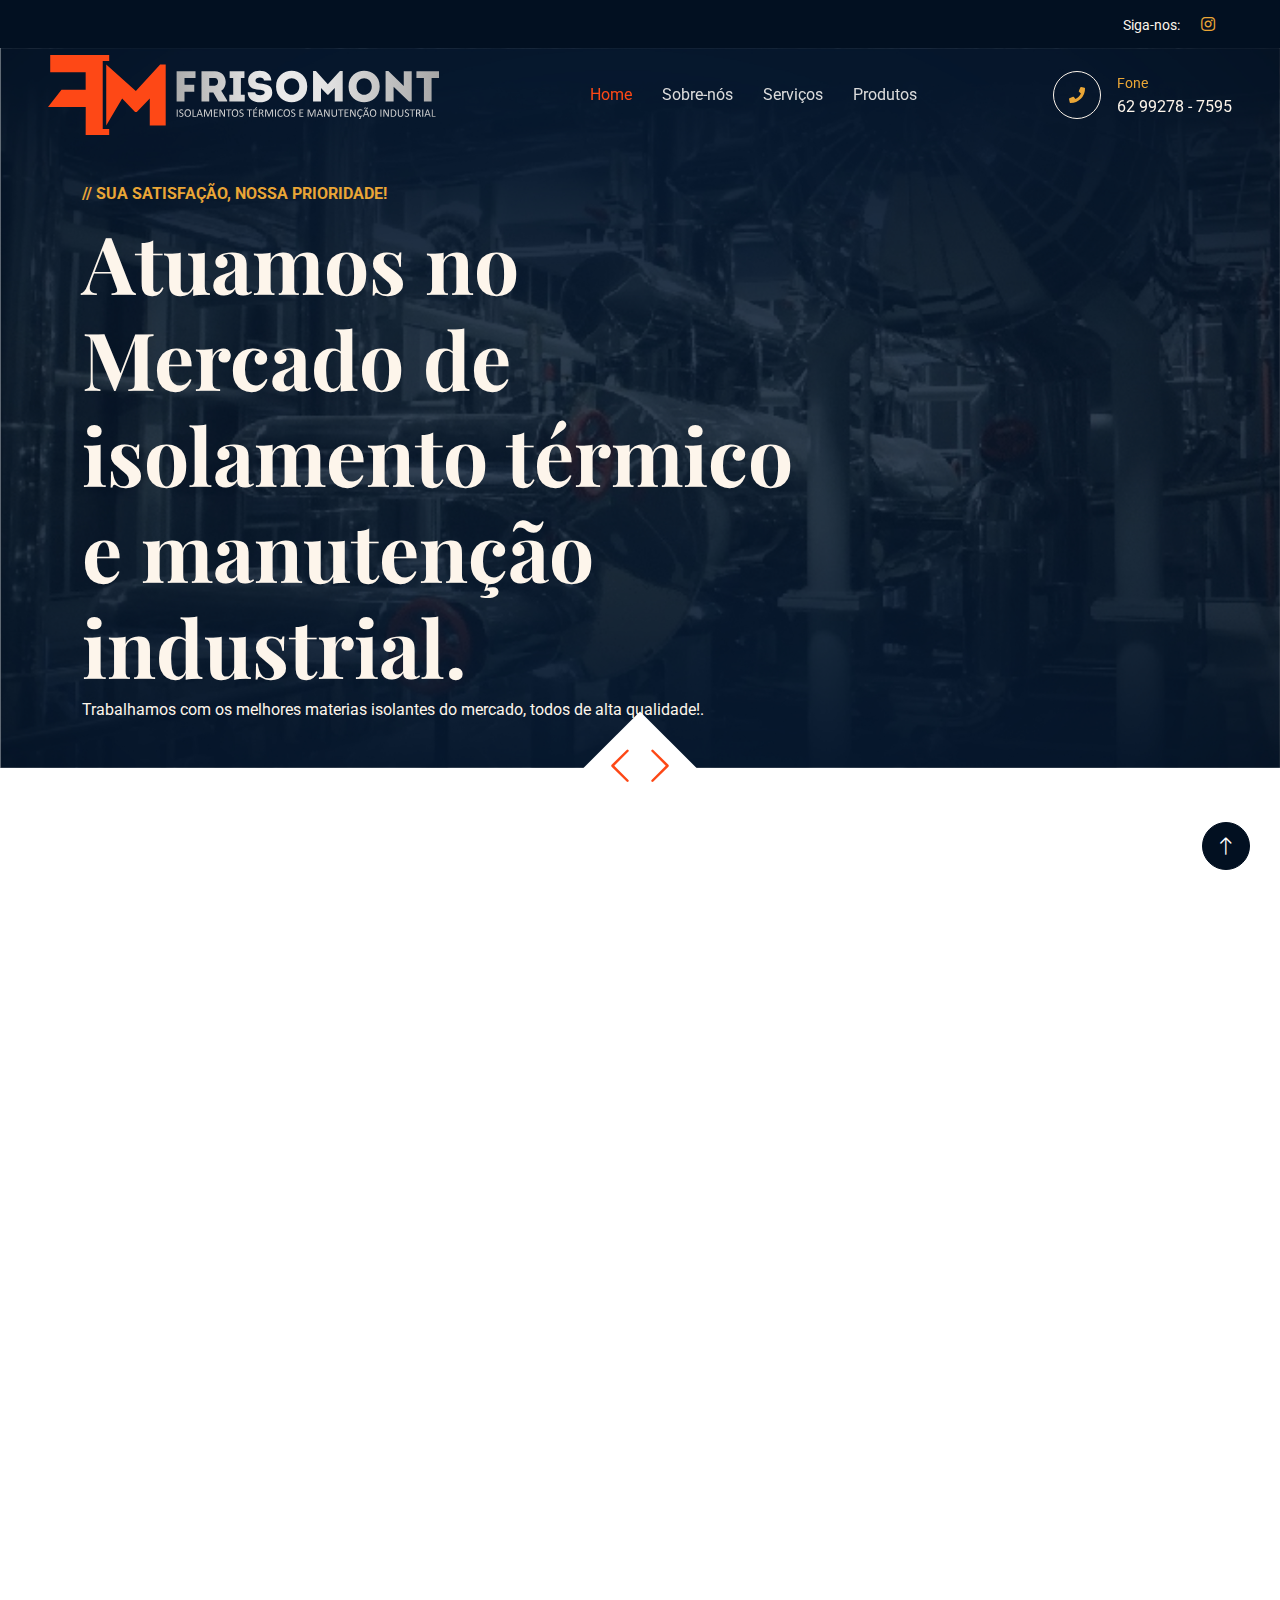
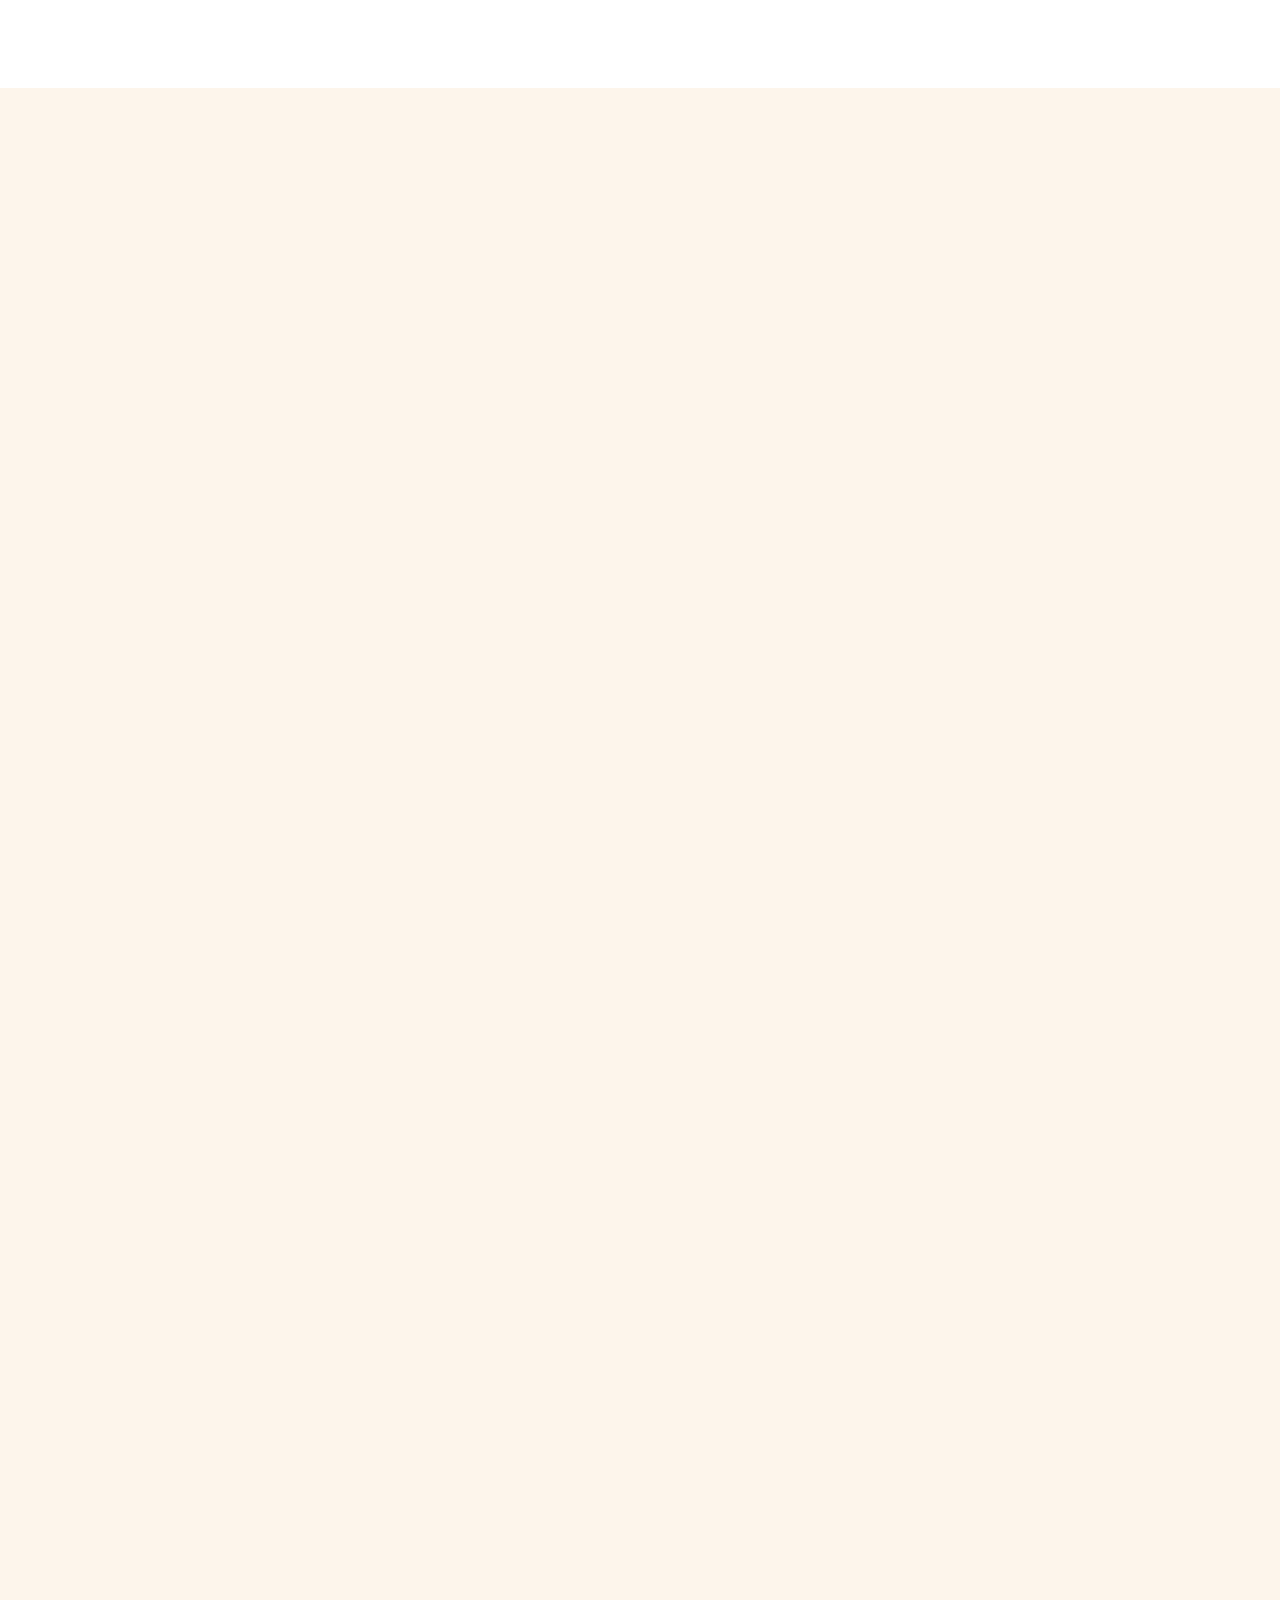
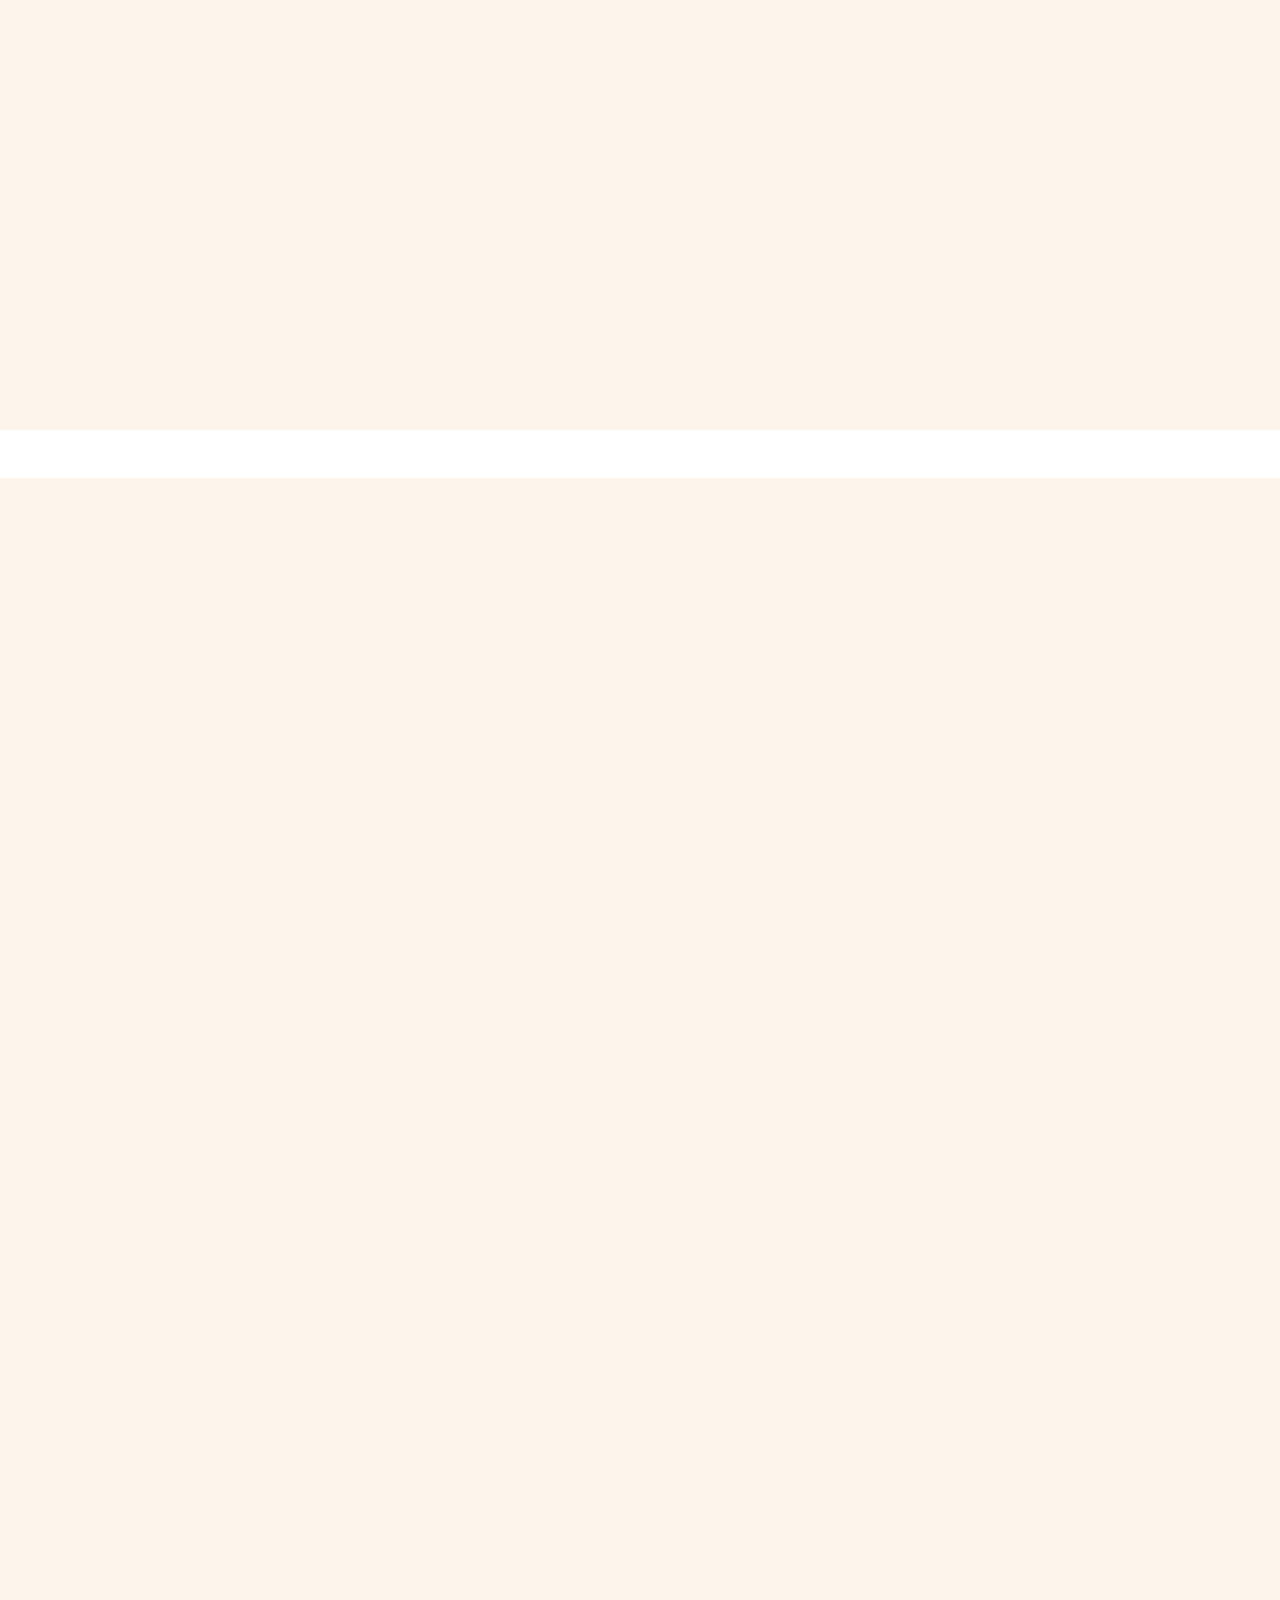
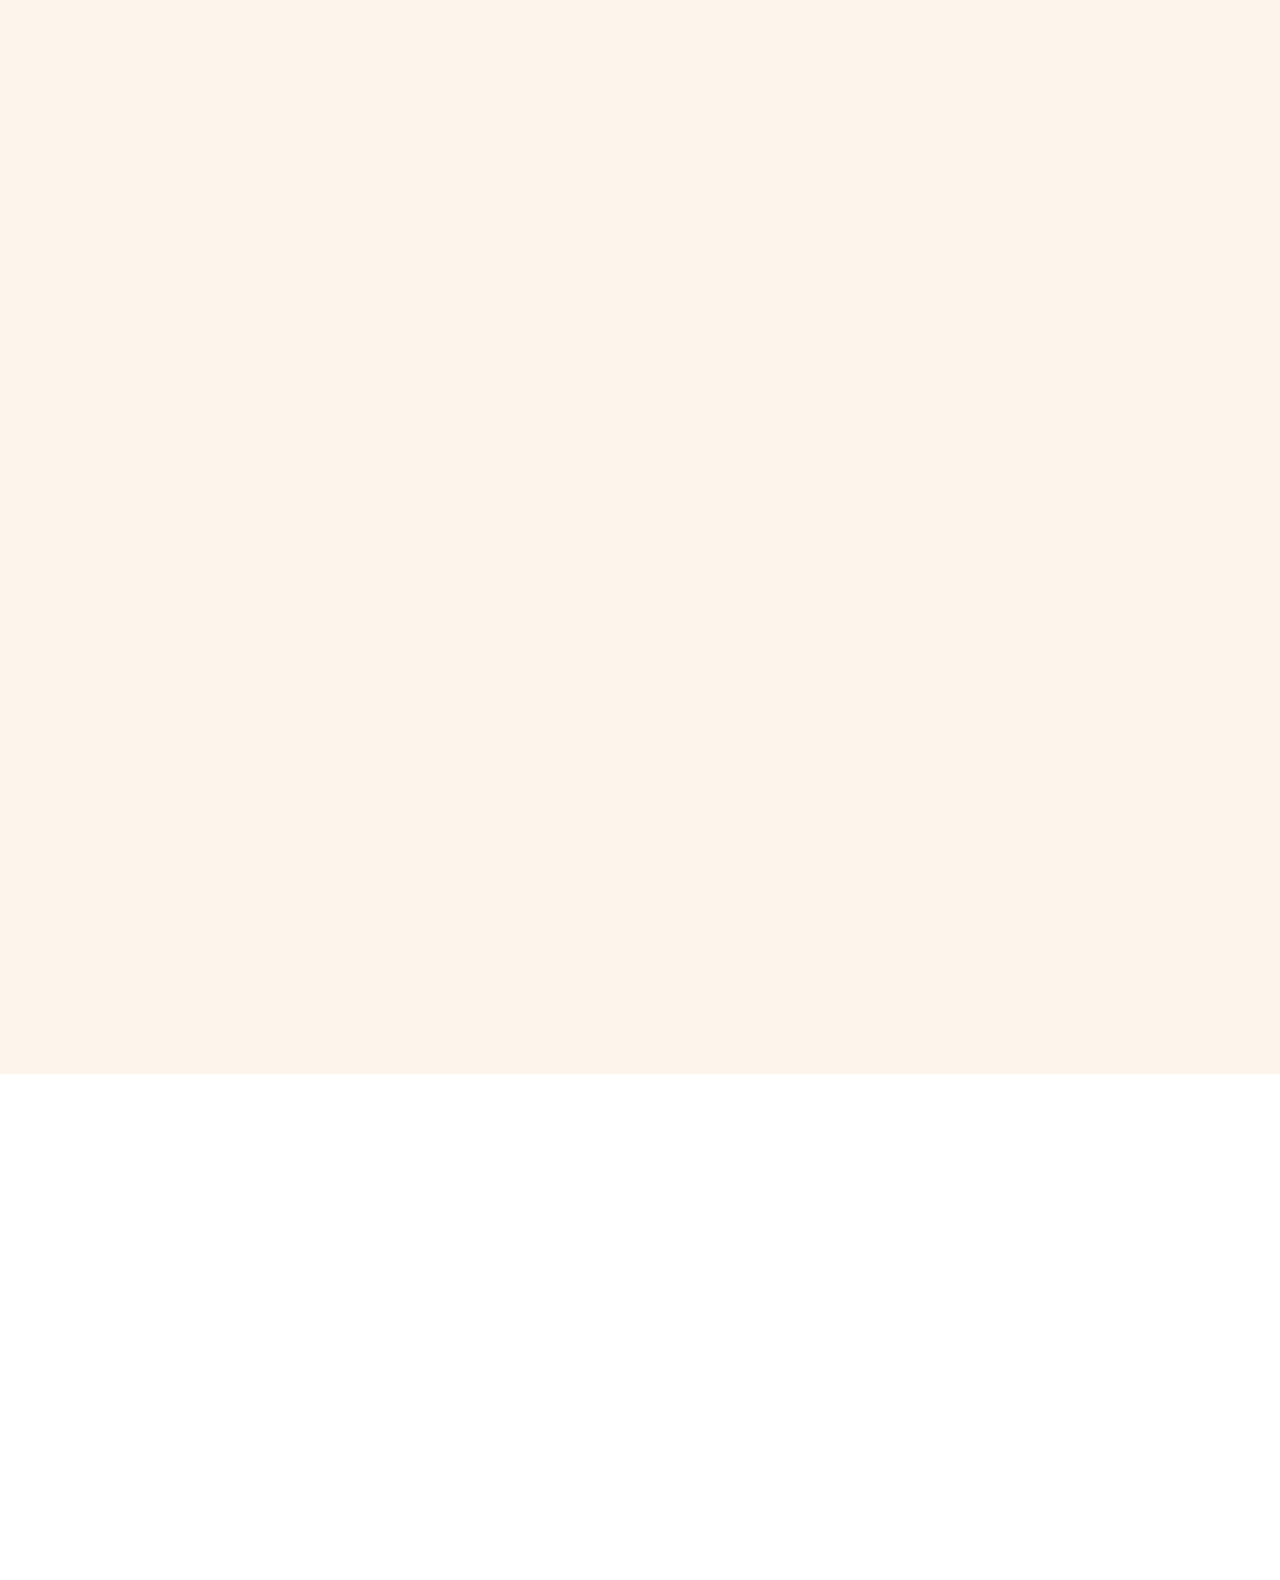
<file: index.html>
<!DOCTYPE html>
<html lang="en">

<head>
    <meta charset="utf-8">
    <title>Frisomont</title>
    <meta content="width=device-width, initial-scale=1.0" name="viewport">
    <meta content="" name="keywords">
    <meta content="" name="description">

    <!-- Favicon -->
    <link href="img/favicon.ico" rel="icon">

    <!-- Google Web Fonts -->
    <link rel="preconnect" href="https://fonts.googleapis.com">
    <link rel="preconnect" href="https://fonts.gstatic.com" crossorigin>
    <link href="https://fonts.googleapis.com/css2?family=Roboto:wght@400;500&family=Playfair+Display:wght@600;700&display=swap" rel="stylesheet"> 

    <!-- Icon Font Stylesheet -->
    <link href="https://cdnjs.cloudflare.com/ajax/libs/font-awesome/5.10.0/css/all.min.css" rel="stylesheet">
    <link href="https://cdn.jsdelivr.net/npm/bootstrap-icons@1.4.1/font/bootstrap-icons.css" rel="stylesheet">

    <!-- Libraries Stylesheet -->
    <link href="lib/animate/animate.min.css" rel="stylesheet">
    <link href="lib/owlcarousel/assets/owl.carousel.min.css" rel="stylesheet">

    <!-- Customized Bootstrap Stylesheet -->
    <link href="css/bootstrap.min.css" rel="stylesheet">

    <!-- Template Stylesheet -->
    <link href="css/style.css" rel="stylesheet">
    
</head>

<body>
    <!-- Spinner Start -->
    <div id="spinner" class="show bg-white position-fixed translate-middle w-100 vh-100 top-50 start-50 d-flex align-items-center justify-content-center">
        <div class="spinner-grow text-primary" role="status"></div>
    </div>
    <!-- Spinner End -->


    <!-- Topbar Start -->
    <div class="container-fluid top-bar bg-dark text-light px-0 wow fadeIn" data-wow-delay="0.2s">     
            <div class="col-lg-12 px-5 text-end">
                <small>Siga-nos:</small>
                <div class="h-100 d-inline-flex align-items-center">
                    <!-- <a class="btn-lg-square text-primary border-end rounded-0" href=""><i class="fab fa-facebook-f"></i></a> -->
                    <!-- <a class="btn-lg-square text-primary border-end rounded-0" href=""><i class="fab fa-twitter"></i></a>
                    <a class="btn-lg-square text-primary border-end rounded-0" href=""><i class="fab fa-linkedin-in"></i></a> -->
                    <a class="btn-lg-square text-primary pe-0" href="https://www.instagram.com/frisomont.isolamentos/" target="_blank"><i class="fab fa-instagram"></i></a>
                </div>
            </div>
    </div>
    <!-- Topbar End -->


    <!-- Navbar Start -->
    <nav class="navbar navbar-expand-lg navbar-dark fixed-top py-lg-0 px-lg-5 wow fadeIn" data-wow-delay="0.1s">
        <a href="index.html" class="navbar-brand ms-4 ms-lg-0">
            <img class="img-fluid" src="img/logo.svg" alt="" style="height: 5rem;">
        </a>
        <button type="button" class="navbar-toggler me-4" data-bs-toggle="collapse" data-bs-target="#navbarCollapse">
            <span class="navbar-toggler-icon"></h1>
        </button>
        <div class="collapse navbar-collapse" id="navbarCollapse">
            <div class="navbar-nav mx-auto p-4 p-lg-0">
                <a href="index.html" class="nav-item nav-link active">Home</a>
                <a href="about.html" class="nav-item nav-link">Sobre-nós</a>
                <a href="service.html" class="nav-item nav-link">Serviços</a>
                <a href="product.html" class="nav-item nav-link">Produtos</a>
                <!-- <div class="nav-item dropdown">
                    <a href="#" class="nav-link dropdown-toggle" data-bs-toggle="dropdown">Pages</a>
                    <div class="dropdown-menu m-0">
                        <a href="team.html" class="dropdown-item">Our Team</a>
                        <a href="testimonial.html" class="dropdown-item">Testimonial</a>
                        <a href="404.html" class="dropdown-item">404 Page</a>
                    </div>
                </div> -->
            </div>
            <div class=" d-none d-lg-flex">
                <div class="flex-shrink-0 btn-lg-square border border-light rounded-circle">
                    <a class="fa fa-phone text-primary" href="https://web.whatsapp.com/send?phone=5562992787595" target="_blank"></a>
                </div>
                <div class="ps-3">
                    <small class="text-primary mb-0">Fone</small>
                    <p class="text-light fs-5 mb-0">62 99278 - 7595</p>
                </div>
            </div>
        </div>
    </nav>
    <!-- Navbar End -->


    <!-- Carousel Start -->
        <div class="container-fluid p-0 pb-5 wow fadeIn" data-wow-delay="0.5s">
            <div class="owl-carousel header-carousel position-relative">
                <div class="owl-carousel-item position-relative">
                        <img class="img-fluid bg-dark.bg-gradient" src="img/carousel-1.jpg" alt="">
                    <div class="owl-carousel-inner">
                        <div class="container">
                            <div id="text_top1" class="row justify-content-start">
                                <div class="col-lg-8">
                                    <p class="text-primary text-uppercase fw-bold mb-2">// Sua Satisfação, Nossa prioridade!</p>
                                    <h1 id="text_principal" class="display-1 text-light mb-1 animated slideInDown">Atuamos no Mercado de isolamento térmico e manutenção industrial.</h1>
                                    <p class="text-light fs-5 mb-4 pb-3">Trabalhamos com os melhores materias isolantes do mercado, todos de alta qualidade!.</p>
                                    <!-- <a href="" class="btn btn-primary rounded-pill py-3 px-5">Read More</a> -->
                                </div>
                            </div>
                        </div>
                    </div>
                </div>
                <div class="owl-carousel-item position-relative">
                    <img class="img-fluid" src="img/carousel-2.jpg" alt="">
                    <div class="owl-carousel-inner">
                        <div class="container">
                            <div id="text_top2" class="row justify-content-start">
                                <div class="col-lg-8">
                                    <p class="text-primary text-uppercase fw-bold mb-2">// Isolamento térmico e manutenção industrial</p>
                                    <h1 class="display-1 text-light mb-4 animated slideInDown">Procuramos sempre a satisfação de nosso clientes</h1>
                                    <p class="text-light fs-5 mb-4 pb-3"> Utiliamos os mais variados insumos disponibilizados no mercado
                                        se destacando aplicação de poliuretano injetado por máquina, 
                                       mantas térmicas (lã de vidro/rocha e ﬁbra cerâmica) em 
                                       tubulações, tanques, eletroﬁltros e equipamentos.</p>
                                    <!-- <a href="" class="btn btn-primary rounded-pill py-3 px-5">Read More</a> -->
                                </div>
                            </div>
                        </div>
                    </div>
                </div>
            </div>
        </div>
        <!-- Carousel End -->
        
    <!-- About Start -->
    <div class="container-xxl py-6">
        <div class="container">
            <div class="row g-5">
                <div class="col-lg-6 wow fadeInUp" data-wow-delay="0.1s">
                    <div class="row img-twice position-relative h-100">
                        <div class="col-6">
                            <img class="img-fluid rounded" src="img/about-1.jpg" alt="">
                        </div>
                        <div class="col-6 align-self-end">
                            <img class="img-fluid rounded" src="img/about-2.jpg" alt="">
                        </div>
                    </div>
                </div>
                <div class="col-lg-6 wow fadeInUp" data-wow-delay="0.5s">
                    <div class="h-100">
                        <p class="text-primary text-uppercase mb-2">// Sobre nós</p>
                        <h1 class="display-6 mb-4">FRISOMONT</h1>
                        <p>Procurando manter a satifação de nossos clientes, 
                            estamos em constante melhora em nosso processo de atendimento
                             e qualidade do produto, trabalhando com eﬁciência, agilidade 
                            e cumprindo rigorosamente os prazos de entrega, 
                            estabelecendo assim uma longa parceria com nossos clientes.</p>
                        <p>Utiliamos os mais variados insumos disponibilizados no mercado
                            se destacando aplicação de poliuretano injetado por máquina, 
                           mantas térmicas (lã de vidro/rocha e ﬁbra cerâmica) em 
                           tubulações, tanques, eletroﬁltros e equipamentos. </p>
                        <p>manutenções preventi
                            para atender a sua necessidade mesmo em caso de 
                            galvanizadas. Ambos conformados e customizados 
                            isolantes fabricados em chapas de alumínio, inox e 
                            Sendo o acabamento/proteção mecânica dos 
                            as e correetas frequentes.</p>
                        <div class="row g-2 mb-4">
                            <div class="col-sm-6">
                                <i class="fa fa-check text-primary me-2"></i>Produtos de Alta Qualidade
                            </div>
                            <div class="col-sm-6">
                                <i class="fa fa-check text-primary me-2"></i>Profissionais Capacitados
                            </div>
                            <div class="col-sm-6">
                                <i class="fa fa-check text-primary me-2"></i>Acompanhamento ao Cliente
                            </div>
                            <div class="col-sm-6">
                                <i class="fa fa-check text-primary me-2"></i>Entrega Dentro do Prazo
                            </div>
                        </div>
                        <!-- <a ;class="btn btn-primary rounded-pill py-3 px-5" href="">Read More</a> -->
                    </div>
                </div>
            </div>
        </div>
    </div>
    <!-- About End -->


    <!-- Product Start -->
    <div class="container-xxl bg-light my-6 py-6 pt-0">
        <div class="container">
            <div class="bg-primary text-light rounded-bottom p-5 my-6 mt-0 wow fadeInUp" data-wow-delay="0.1s">
                <div class="row g-4 align-items-center">
                    <div class="col-lg-6">
                        <h1 class="display-4 text-light mb-0">Excelência na área de isolamento térmico</h1>
                    </div>
                    <div class="col-lg-6 text-lg-end">
                        <div class="d-inline-flex align-items-center text-start">
                            <i class="fa fa-phone-alt fa-4x flex-shrink-0" id="face"></i>
                            <div class="ms-4">
                                <p class="fs-5 fw-bold mb-0">Fone para contato</p>
                                <p class="fs-1 fw-bold mb-0">62 99278 - 7595</p>
                            </div>
                        </div>
                    </div>
                </div>
            </div>
            <div class="text-center mx-auto mb-5 wow fadeInUp" data-wow-delay="0.1s" style="max-width: 500px;">
                <p class="text-primary text-uppercase mb-2">// Nosso Catalogo de Produtos</p>
                <h1 class="display-6 mb-4">Alguns de Nossos Produtos</h1>
            </div>
            <div class="row g-4">
                <div class="col-lg-4 col-md-6 wow fadeInUp" data-wow-delay="0.1s">
                    <div class="product-item d-flex flex-column bg-white rounded overflow-hidden h-100">
                        <div class="text-center p-4">
                            <!-- <div class="d-inline-block border border-primary rounded-pill px-3 mb-3">$11 - $99</div> -->
                            <h3 class="mb-3">Poliestireno</h3>
                            <span>O Poliestireno Expandido de (isopor) é um produto 100% reciclável. Tem como característica
                                a leveza, capacidade de isolamento térmico e um baixo custo.
                            </span>
                        </div>
                        <div class="position-relative mt-auto">
                            <img class="img-fluid" src="img/product-1.jpg" alt="">
                            <div class="product-overlay">
                                <a class="btn btn-lg-square btn-outline-light rounded-circle" href=""><i class="fa fa-eye text-primary"></i></a>
                            </div>
                        </div>
                    </div>
                </div>
                <div class="col-lg-4 col-md-6 wow fadeInUp" data-wow-delay="0.3s">
                    <div class="product-item d-flex flex-column bg-white rounded overflow-hidden h-100">
                        <div class="text-center p-4">
                            <!-- <div class="d-inline-block border border-primary rounded-pill pt-1 px-3 mb-3">$11 - $99</div> -->
                            <h3 class="mb-3">Poliuretano</h3>
                            <span>Pode-se conseguir isolar temperaturas entre -40°C e 120°C.
                                A espuma rigida de poluiretano é reconhecidamente um dos mais eficientes isolantes térmicos.
                            </span>
                        </div>
                        <div class="position-relative mt-auto">
                            <img class="img-fluid" src="img/product-2.jpg" alt="">
                            <div class="product-overlay">
                                <a class="btn btn-lg-square btn-outline-light rounded-circle" href=""><i class="fa fa-eye text-primary"></i></a>
                            </div>
                        </div>
                    </div>
                </div>
                <div class="col-lg-4 col-md-6 wow fadeInUp" data-wow-delay="0.5s">
                    <div class="product-item d-flex flex-column bg-white rounded overflow-hidden h-100">
                        <div class="text-center p-4">
                            <!-- <div class="d-inline-block border border-primary rounded-pill pt-1 px-3 mb-3">$11 - $99</div> -->
                            <h4 class="mb-3">Espuma Elastomérica</h4>
                            <span>De modo geral a espuma elastomérica é o que tem de mais moderno em isolamento térmico e também acústico,
                                 material este flexível que já possui uma barreira de vapor.
                            </span>
                        </div>
                        <div class="position-relative mt-auto">
                            <img class="img-fluid" src="img/product-espumaelastomerica.jpg" alt="">
                            <div class="product-overlay">
                                <a class="btn btn-lg-square btn-outline-light rounded-circle" href=""><i class="fa fa-eye text-primary"></i></a>
                            </div>
                        </div>
                    </div>
                </div>
                <div class="col-lg-4 col-md-6 wow fadeInUp" data-wow-delay="0.5s">
                    <div class="product-item d-flex flex-column bg-white rounded overflow-hidden h-100">
                        <div class="text-center p-4">
                            <!-- <div class="d-inline-block border border-primary rounded-pill pt-1 px-3 mb-3">$11 - $99</div> -->
                            <h4 class="mb-3">Bobina de Alumínio</h4>
                            <span>Uma chapa de alumínio em bobina é, como o próprio nome da mercadoria já diz, uma chapa produzida em alumínio, 
                                que possui algumas saliências propositais em toda a sua superfície com o principal intuito de aumentar a sua aderência.
                            </span>
                        </div>
                        <div class="position-relative mt-auto">
                            <img class="img-fluid" style="width: 100%;" src="img/service-3.jpg" alt="">
                            <div class="product-overlay">
                                <a class="btn btn-lg-square btn-outline-light rounded-circle" href=""><i class="fa fa-eye text-primary"></i></a>
                            </div>
                        </div>
                    </div>
                </div>
                <div class="col-lg-4 col-md-6 wow fadeInUp" data-wow-delay="0.5s">
                    <div class="product-item d-flex flex-column bg-white rounded overflow-hidden h-100">
                        <div class="text-center p-4">
                            <!-- <div class="d-inline-block border border-primary rounded-pill pt-1 px-3 mb-3">$11 - $99</div> -->
                            <h4 class="mb-3">Bobina de Inox</h4>
                            <span>A bobina de inox é empregada nos mais distintos segmentos: recipientes, pias, fogões, gabinetes, carrinhos industriais, 
                                cadeiras, mesas, tubos, bandejas, etc. Porém, o aço inox nesse formato também é desmedidamente utilizado por engenheiros civis,
                                 arquitetos, empreiteiros e designers de interior, dado sua versatilidade e, sobretudo, ao elevado número de aplicações do material.
                            </span>
                        </div>
                        <div class="position-relative mt-auto">
                            <img class="img-fluid"  style="width: 100%;" src="img/service-4.jpg" alt="">
                            <div class="product-overlay">
                                <a class="btn btn-lg-square btn-outline-light rounded-circle" href=""><i class="fa fa-eye text-primary"></i></a>
                            </div>
                        </div>
                    </div>
                </div>
                <div class="col-lg-4 col-md-6 wow fadeInUp" data-wow-delay="0.5s">
                    <div class="product-item d-flex flex-column bg-white rounded overflow-hidden h-100">
                        <div class="text-center p-4">
                            <!-- <div class="d-inline-block border border-primary rounded-pill pt-1 px-3 mb-3">$11 - $99</div> -->
                            <h4 class="mb-3">Poliuretano</h4>
                            <span>Poliuretano é uma espuma rígida predominantemente utilizado na técnica da isolação térmica, resultado da 
                                reação química de um poli-isocianato que juntamente com o gás expansor são responsáveis pelo alto fator de isolamento 
                                térmico principalmente para superfícies operando a baixas temperaturas, conseqüência da baixa massa especifica aparente 
                                (densidade) e baixo coeficiente de condutibilidade térmica do poliuretano.s
                            </span>
                        </div>
                        <div class="position-relative mt-auto">
                            <img class="img-fluid" style="width: 100%;" src="img/service-5.jpg" alt="">
                            <div class="product-overlay">
                                <a class="btn btn-lg-square btn-outline-light rounded-circle" href=""><i class="fa fa-eye text-primary"></i></a>
                            </div>
                        </div>
                    </div>
                </div>
            </div>
        </div>
    </div>
    <!-- Product End -->


    <!-- Service Start -->
    <div class="container-xxl bg-light my-6 py-6 pt-0">
        <div class="container">
            <div class="row g-5">
                <div class="col-lg-6 wow fadeInUp"  data-wow-delay="0.1s">
                    <p class="text-primary text-uppercase mb-2">// Serviços Oferecidos
                    </p>
                    <h1 class="display-6 mb-4">Com o que trabalhamos?</h1>
                    <p class="mb-5">Utiliamos os mais variados insumos disponibilizados no mercado
                        se destacando aplicação de poliuretano injetado por máquina, 
                       mantas térmicas (lã de vidro/rocha e ﬁbra cerâmica) em 
                       tubulações, tanques, eletroﬁltros e equipamentos. 
                       Sendo o acabamento/proteção mecânica dos 
                       isolantes fabricados em chapas de alumínio, inox e 
                       galvanizadas. Ambos conformados e customizados 
                       para atender a sua necessidade mesmo em caso de 
                       manutenções preventivas
                        e correções frequentes.</p>
                </div>
            </div>
        </div>
            <div class="container-xxl bg-light my-6 py-6 pt-0">
                <div class="container" style="display: flex;flex-direction: row-reverse;flex-wrap: wrap;align-content: center;justify-content: center;align-items: center; grid-gap: 20px;">
                    <div class="col-lg-4 col-md-6 wow fadeInUp" data-wow-delay="0.1s">
                        <div class="product-item d-flex flex-column bg-white rounded overflow-hidden h-100">
                            <div class="text-center p-4">
                                <!-- <div class="d-inline-block border border-primary rounded-pill px-3 mb-3">$11 - $99</div> -->
                                <!-- <h3 class="mb-3">Poliestireno</h3>
                                <span>O Poliestireno Expandido de (isopor) é um produto 100% reciclável. Tem como característica
                                    a leveza, capacidade de isolamento térmico e um baixo custo.
                                </span> -->
                            </div>
                            <div class="position-relative mt-auto">
                                <img class="img-fluid" src="img/product-4.jpg" alt="">
                                <div class="product-overlay">
                                    <a class="btn btn-lg-square btn-outline-light rounded-circle" href=""><i class="fa fa-eye text-primary"></i></a>
                                </div>
                            </div>
                        </div>
                    </div>
                    <div class="col-lg-4 col-md-6 wow fadeInUp" data-wow-delay="0.1s">
                        <div class="product-item d-flex flex-column bg-white rounded overflow-hidden h-100">
                            <div class="text-center p-4">
                                <!-- <div class="d-inline-block border border-primary rounded-pill px-3 mb-3">$11 - $99</div> -->
                                <!-- <h3 class="mb-3">Poliestireno</h3>
                                <span>O Poliestireno Expandido de (isopor) é um produto 100% reciclável. Tem como característica
                                    a leveza, capacidade de isolamento térmico e um baixo custo.
                                </span> -->
                            </div>
                            <div class="position-relative mt-auto">
                                <img class="img-fluid" src="img/product-5.jpg" alt="">
                                <div class="product-overlay">
                                    <a class="btn btn-lg-square btn-outline-light rounded-circle" href=""><i class="fa fa-eye text-primary"></i></a>
                                </div>
                            </div>
                        </div>
                    </div>
                    <div class="col-lg-4 col-md-6 wow fadeInUp" data-wow-delay="0.1s">
                        <div class="product-item d-flex flex-column bg-white rounded overflow-hidden h-100">
                            <div class="text-center p-4">
                                <!-- <div class="d-inline-block border border-primary rounded-pill px-3 mb-3">$11 - $99</div> -->
                                <!-- <h3 class="mb-3">Poliestireno</h3>
                                <span>O Poliestireno Expandido de (isopor) é um produto 100% reciclável. Tem como característica
                                    a leveza, capacidade de isolamento térmico e um baixo custo.
                                </span> -->
                            </div>
                            <div class="position-relative mt-auto">
                                <img class="img-fluid" src="img/product-6.jpg" alt="">
                                <div class="product-overlay">
                                    <a class="btn btn-lg-square btn-outline-light rounded-circle" href=""><i class="fa fa-eye text-primary"></i></a>
                                </div>
                            </div>
                        </div>
                    </div>
                    <div class="col-lg-4 col-md-6 wow fadeInUp" data-wow-delay="0.1s">
                        <div class="product-item d-flex flex-column bg-white rounded overflow-hidden h-100">
                            <div class="text-center p-4">
                                <!-- <div class="d-inline-block border border-primary rounded-pill px-3 mb-3">$11 - $99</div> -->
                                <!-- <h3 class="mb-3">Poliestireno</h3>
                                <span>O Poliestireno Expandido de (isopor) é um produto 100% reciclável. Tem como característica
                                    a leveza, capacidade de isolamento térmico e um baixo custo.
                                </span> -->
                            </div>
                            <div class="position-relative mt-auto">
                                <img class="img-fluid" src="img/product-7.jpg" alt="">
                                <div class="product-overlay">
                                    <a class="btn btn-lg-square btn-outline-light rounded-circle" href=""><i class="fa fa-eye text-primary"></i></a>
                                </div>
                            </div>
                        </div>
                    </div>
                    <div class="col-lg-4 col-md-6 wow fadeInUp" data-wow-delay="0.1s">
                        <div class="product-item d-flex flex-column bg-white rounded overflow-hidden h-100">
                            <div class="text-center p-4">
                                <!-- <div class="d-inline-block border border-primary rounded-pill px-3 mb-3">$11 - $99</div> -->
                                <!-- <h3 class="mb-3">Poliestireno</h3>
                                <span>O Poliestireno Expandido de (isopor) é um produto 100% reciclável. Tem como característica
                                    a leveza, capacidade de isolamento térmico e um baixo custo.
                                </span> -->
                            </div>
                            <div class="position-relative mt-auto">
                                <img class="img-fluid" src="img/product-8.jpg" alt="">
                                <div class="product-overlay">
                                    <a class="btn btn-lg-square btn-outline-light rounded-circle" href=""><i class="fa fa-eye text-primary"></i></a>
                                </div>
                            </div>
                        </div>
                    </div>
                    <div class="col-lg-4 col-md-6 wow fadeInUp" data-wow-delay="0.1s">
                        <div class="product-item d-flex flex-column bg-white rounded overflow-hidden h-100">
                            <div class="text-center p-4">
                                <!-- <div class="d-inline-block border border-primary rounded-pill px-3 mb-3">$11 - $99</div> -->
                                <!-- <h3 class="mb-3">Poliestireno</h3>
                                <span>O Poliestireno Expandido de (isopor) é um produto 100% reciclável. Tem como característica
                                    a leveza, capacidade de isolamento térmico e um baixo custo.
                                </span> -->
                            </div>
                            <div class="position-relative mt-auto">
                                <img class="img-fluid" src="img/product-9.jpg" alt="">
                                <div class="product-overlay">
                                    <a class="btn btn-lg-square btn-outline-light rounded-circle" href=""><i class="fa fa-eye text-primary"></i></a>
                                </div>
                            </div>
                        </div>
                    </div>
                    <div class="col-lg-4 col-md-6 wow fadeInUp" data-wow-delay="0.1s">
                        <div class="product-item d-flex flex-column bg-white rounded overflow-hidden h-100">
                            <div class="text-center p-4">
                                <!-- <div class="d-inline-block border border-primary rounded-pill px-3 mb-3">$11 - $99</div> -->
                                <!-- <h3 class="mb-3">Poliestireno</h3>
                                <span>O Poliestireno Expandido de (isopor) é um produto 100% reciclável. Tem como característica
                                    a leveza, capacidade de isolamento térmico e um baixo custo.
                                </span> -->
                            </div>
                            <div class="position-relative mt-auto">
                                <img class="img-fluid" src="img/product-10.jpg" alt="">
                                <div class="product-overlay">
                                    <a class="btn btn-lg-square btn-outline-light rounded-circle" href=""><i class="fa fa-eye text-primary"></i></a>
                                </div>
                            </div>
                        </div>
                    </div>
                    <div class="col-lg-4 col-md-6 wow fadeInUp" data-wow-delay="0.1s">
                        <div class="product-item d-flex flex-column bg-white rounded overflow-hidden h-100">
                            <div class="text-center p-4">
                                <!-- <div class="d-inline-block border border-primary rounded-pill px-3 mb-3">$11 - $99</div> -->
                                <!-- <h3 class="mb-3">Poliestireno</h3>
                                <span>O Poliestireno Expandido de (isopor) é um produto 100% reciclável. Tem como característica
                                    a leveza, capacidade de isolamento térmico e um baixo custo.
                                </span> -->
                            </div>
                            <div class="position-relative mt-auto">
                                <img class="img-fluid" src="img/product-11.jpg" alt="">
                                <div class="product-overlay">
                                    <a class="btn btn-lg-square btn-outline-light rounded-circle" href=""><i class="fa fa-eye text-primary"></i></a>
                                </div>
                            </div>
                        </div>
                    </div>
                </div>
        </div>
    </div>
    <!-- Service End -->


    <!-- Team Start -->
    <!-- <div class="container-xxl py-6">
        <div class="container">
            <div class="text-center mx-auto mb-5 wow fadeInUp" data-wow-delay="0.1s" style="max-width: 500px;">
                <p class="text-primary text-uppercase mb-2">// Our Team</p>
                <h1 class="display-6 mb-4">We're Super Professional At Our Skills</h1>
            </div>
            <div class="row g-4">
                <div class="col-lg-3 col-md-6 wow fadeInUp" data-wow-delay="0.1s">
                    <div class="team-item text-center rounded overflow-hidden">
                        <img class="img-fluid" src="img/team-1.jpg" alt="">
                        <div class="team-text">
                            <div class="team-title">
                                <h5>Full Name</h5>
                                <span>Designation</span>
                            </div>
                            <div class="team-social">
                                <a class="btn btn-square btn-light rounded-circle" href=""><i class="fab fa-facebook-f"></i></a>
                                <a class="btn btn-square btn-light rounded-circle" href=""><i class="fab fa-twitter"></i></a>
                                <a class="btn btn-square btn-light rounded-circle" href=""><i class="fab fa-instagram"></i></a>
                            </div>
                        </div>
                    </div>
                </div>
                <div class="col-lg-3 col-md-6 wow fadeInUp" data-wow-delay="0.3s">
                    <div class="team-item text-center rounded overflow-hidden">
                        <img class="img-fluid" src="img/team-2.jpg" alt="">
                        <div class="team-text">
                            <div class="team-title">
                                <h5>Full Name</h5>
                                <span>Designation</span>
                            </div>
                            <div class="team-social">
                                <a class="btn btn-square btn-light rounded-circle" href=""><i class="fab fa-facebook-f"></i></a>
                                <a class="btn btn-square btn-light rounded-circle" href=""><i class="fab fa-twitter"></i></a>
                                <a class="btn btn-square btn-light rounded-circle" href=""><i class="fab fa-instagram"></i></a>
                            </div>
                        </div>
                    </div>
                </div>
                <div class="col-lg-3 col-md-6 wow fadeInUp" data-wow-delay="0.5s">
                    <div class="team-item text-center rounded overflow-hidden">
                        <img class="img-fluid" src="img/team-3.jpg" alt="">
                        <div class="team-text">
                            <div class="team-title">
                                <h5>Full Name</h5>
                                <span>Designation</span>
                            </div>
                            <div class="team-social">
                                <a class="btn btn-square btn-light rounded-circle" href=""><i class="fab fa-facebook-f"></i></a>
                                <a class="btn btn-square btn-light rounded-circle" href=""><i class="fab fa-twitter"></i></a>
                                <a class="btn btn-square btn-light rounded-circle" href=""><i class="fab fa-instagram"></i></a>
                            </div>
                        </div>
                    </div>
                </div>
                <div class="col-lg-3 col-md-6 wow fadeInUp" data-wow-delay="0.7s">
                    <div class="team-item text-center rounded overflow-hidden">
                        <img class="img-fluid" src="img/team-4.jpg" alt="">
                        <div class="team-text">
                            <div class="team-title">
                                <h5>Full Name</h5>
                                <span>Designation</span>
                            </div>
                            <div class="team-social">
                                <a class="btn btn-square btn-light rounded-circle" href=""><i class="fab fa-facebook-f"></i></a>
                                <a class="btn btn-square btn-light rounded-circle" href=""><i class="fab fa-twitter"></i></a>
                                <a class="btn btn-square btn-light rounded-circle" href=""><i class="fab fa-instagram"></i></a>
                            </div>
                        </div>
                    </div>
                </div>
            </div>
        </div>
    </div> -->
    <!-- Team End -->


    <!-- Testimonial Start -->
    <!-- <div class="container-xxl bg-light my-6 py-6 pb-0">
        <div class="container">
            <div class="text-center mx-auto mb-5 wow fadeInUp" data-wow-delay="0.1s" style="max-width: 500px;">
                <p class="text-primary text-uppercase mb-2">// Carteira de Clientes</p>
                <h1 class="display-6 mb-4">Venha você tambem fazer parte disso</h1>
            </div>
            <div class="owl-carousel testimonial-carousel wow fadeInUp" data-wow-delay="0.1s">
                <div class="testimonial-item bg-white rounded p-4">
                    <div class="d-flex align-items-center mb-4">
                        <img class="flex-shrink-0 w-50" src="img/logo_fagon.svg" alt="">
                        <div class="ms-4">
                            <h5 class="mb-1">Fragon</h5>
                            <span>Empresa</span>
                        </div>
                    </div>
                    <p class="mb-0">Tempor erat elitr rebum at clita. Diam dolor diam ipsum sit diam amet diam et eos. Clita erat ipsum et lorem et sit.</p>
                </div>
                <div class="testimonial-item bg-white rounded p-4">
                    <div class="d-flex align-items-center mb-1">
                        <img class="flex-shrink-0 w-50" src="img/logo_brainfarma.png" alt="" >
                        <div class="ms-4">
                            <h5 class="mb-1">BrainFarma</h5>
                            <span>Empresa</span>
                        </div>
                    </div>
                    <p class="mb-0">Tempor erat elitr rebum at clita. Diam dolor diam ipsum sit diam amet diam et eos. Clita erat ipsum et lorem et sit.</p>
                </div>
                <div class="testimonial-item bg-white rounded p-4">
                    <div class="d-flex align-items-center mb-4">
                        <img class="flex-shrink-0 1" src="img/logo_centrooeste.png" alt="">
                        <div class="ms-4">
                            <h5 class="mb-1">Centro Oeste</h5>
                            <span>Empresa</span>
                        </div>
                    </div>
                    <p class="mb-0">Tempor erat elitr rebum at clita. Diam dolor diam ipsum sit diam amet diam et eos. Clita erat ipsum et lorem et sit.</p>
                </div>
                <div class="testimonial-item bg-white rounded p-4">
                    <div class="d-flex align-items-center mb-4">
                        <img class="flex-shrink-0 w-50" src="img/logo_friboi.png" alt="">
                        <div class="ms-4">
                            <h5 class="mb-1">Friboi</h5>
                            <span>Empresa</span>
                        </div>
                    </div>
                    <p class="mb-0">Tempor erat elitr rebum at clita. Diam dolor diam ipsum sit diam amet diam et eos. Clita erat ipsum et lorem et sit.</p>
                </div>
                <div class="testimonial-item bg-white rounded p-4">
                    <div class="d-flex align-items-center mb-4">
                        <img class="flex-shrink-0 w-50" src="img/logo_frivam.svg" alt="">
                        <div class="ms-4">
                            <h5 class="mb-1">Frivam</h5>
                            <span>Empresa</span>
                        </div>
                    </div>
                    <p class="mb-0">Tempor erat elitr rebum at clita. Diam dolor diam ipsum sit diam amet diam et eos. Clita erat ipsum et lorem et sit.</p>
                </div>
                <div class="testimonial-item bg-white rounded p-4">
                    <div class="d-flex align-items-center mb-4">
                        <img class="flex-shrink-0 w-50" src="img/logo_geolab.svg" alt="">
                        <div class="ms-4">
                            <h5 class="mb-1">Geolab</h5>
                            <span>Empresa</span>
                        </div>
                    </div>
                    <p class="mb-0">Tempor erat elitr rebum at clita. Diam dolor diam ipsum sit diam amet diam et eos. Clita erat ipsum et lorem et sit.</p>
                </div>
                <div class="testimonial-item bg-white rounded p-4">
                    <div class="d-flex align-items-center mb-4">
                        <img class="flex-shrink-0 w-50" src="img/logo_guabipng.png" alt="">
                        <div class="ms-4">
                            <h5 class="mb-1">Guabi Aqua</h5>
                            <span>Empresa</span>
                        </div>
                    </div>
                    <p class="mb-0">Tempor erat elitr rebum at clita. Diam dolor diam ipsum sit diam amet diam et eos. Clita erat ipsum et lorem et sit.</p>
                </div>
                <div class="testimonial-item bg-white rounded p-4">
                    <div class="d-flex align-items-center mb-4">
                        <img class="flex-shrink-0 w-50" src="img/logo_hipermarcassvg.svg" alt="">
                        <div class="ms-4">
                            <h5 class="mb-1">Hypermarcas</h5>
                            <span>Empresa</span>
                        </div>
                    </div>
                    <p class="mb-0">Tempor erat elitr rebum at clita. Diam dolor diam ipsum sit diam amet diam et eos. Clita erat ipsum et lorem et sit.</p>
                </div>
                <div class="testimonial-item bg-white rounded p-4">
                    <div class="d-flex align-items-center mb-4">
                        <img class="flex-shrink-0 w-50" src="img/logo_lineapng.png" alt="">
                        <div class="ms-4">
                            <h5 class="mb-1">Linea</h5>
                            <span>Empresa</span>
                        </div>
                    </div>
                    <p class="mb-0">Tempor erat elitr rebum at clita. Diam dolor diam ipsum sit diam amet diam et eos. Clita erat ipsum et lorem et sit.</p>
                </div>
                <div class="testimonial-item bg-white rounded p-4">
                    <div class="d-flex align-items-center mb-4">
                        <img class="flex-shrink-0 w-50" src="img/logo_nestle.png" alt="">
                        <div class="ms-4">
                            <h5 class="mb-1">Nestle</h5>
                            <span>Empresa</span>
                        </div>
                    </div>
                    <p class="mb-0">Tempor erat elitr rebum at clita. Diam dolor diam ipsum sit diam amet diam et eos. Clita erat ipsum et lorem et sit.</p>
                </div>
                <div class="testimonial-item bg-white rounded p-4">
                    <div class="d-flex align-items-center mb-4">
                        <img class="flex-shrink-0 w-50" src="img/logo_teutot.svg" alt="">
                        <div class="ms-4">
                            <h5 class="mb-1">Friboi</h5>
                            <span>Empresa</span>
                        </div>
                    </div>
                    <p class="mb-0">Tempor erat elitr rebum at clita. Diam dolor diam ipsum sit diam amet diam et eos. Clita erat ipsum et lorem et sit.</p>
                </div>
            </div>
            <div class="bg-primary text-light rounded-top p-5 my-6 mb-0 wow fadeInUp" data-wow-delay="0.1s">
                <div class="row align-items-center">
                    <div class="col-md-6">
                        <h1 class="display-4 text-light mb-0">Subscribe Our Newsletter</h1>
                    </div>
                    <div class="col-md-6 text-md-end">
                        <div class="position-relative">
                            <input class="form-control bg-transparent border-light w-100 py-3 ps-4 pe-5" type="text" placeholder="Your email">
                            <button type="button" class="btn btn-dark py-2 px-3 position-absolute top-0 end-0 mt-2 me-2">SignUp</button>
                        </div>
                    </div>
                </div>
            </div>
        </div>
    </div> -->
    <!-- Testimonial End -->


    <!-- Footer Start -->
    <div class="container-fluid bg-dark text-light footer my-6 mb-0 py-5 wow fadeIn" data-wow-delay="0.1s">
        <div class="container py-5">
            <div class="row g-5">
                <div class="col-lg-3 col-md-6">
                    <h4 class="text-light mb-4">Endereço</h4>
                    <p class="mb-2"><a class="fa fa-map-marker-alt me-3"></a>Rua Marreco Qd. 33 Lt. 15 Jibran El Hadj, Anápolis - Go</p>
                    <p class="mb-2"><i class="fa fa-phone-alt me-3"></i>(62) 99278-7595</p>
                    <p class="mb-2"><i class="fa fa-envelope me-3"></i>frisomont@hotmail.com</p>
                    <div class="d-flex pt-2">
                        <!-- <a class="btn btn-square btn-outline-light rounded-circle me-1" href=""><i class="fab fa-twitter"></i></a>
                        <a class="btn btn-square btn-outline-light rounded-circle me-1" href=""><i class="fab fa-facebook-f"></i></a> -->
                        <a class="btn btn-square btn-outline-light rounded-circle me-1" href="https://web.whatsapp.com/send?phone=5562992787595" target="_blank"><i class="fab fa-whatsapp"></i></a>
                        <a class="btn btn-square btn-outline-light rounded-circle me-1" href="https://www.instagram.com/frisomont.isolamentos/" target="_blank"><i class="fab fa-instagram"></i></a>
                    </div>
                </div>
                <!-- <div class="col-lg-3 col-md-6">
                    <h4 class="text-light mb-4">QuickLinks</h4>
                    <a class="btn btn-link" href="">About Us</a>
                    <a class="btn btn-link" href="">Contact Us</a>
                    <a class="btn btn-link" href="">Our Services</a>
                    <a class="btn btn-link" href="">Terms & Condition</a>
                    <a class="btn btn-link" href="">Support</a>
                </div>
                <div class="col-lg-3 col-md-6">
                    <h4 class="text-light mb-4">Quick Links</h4>
                    <a class="btn btn-link" href="">About Us</a>
                    <a class="btn btn-link" href="">Contact Us</a>
                    <a class="btn btn-link" href="">Our Services</a>
                    <a class="btn btn-link" href="">Terms & Condition</a>
                    <a class="btn btn-link" href="">Support</a>
                </div> -->
                <!-- <div class="col-lg-3 col-md-6">
                    <h4 class="text-light mb-4">Photo Gallery</h4>
                    <div class="row g-2">
                        <div class="col-4">
                            <img class="img-fluid bg-light rounded p-1" src="img/product-1.jpg" alt="Image">
                        </div>
                        <div class="col-4">
                            <img class="img-fluid bg-light rounded p-1" src="img/product-2.jpg" alt="Image">
                        </div>
                        <div class="col-4">
                            <img class="img-fluid bg-light rounded p-1" src="img/product-3.jpg" alt="Image">
                        </div>
                        <div class="col-4">
                            <img class="img-fluid bg-light rounded p-1" src="img/product-2.jpg" alt="Image">
                        </div>
                        <div class="col-4">
                            <img class="img-fluid bg-light rounded p-1" src="img/product-3.jpg" alt="Image">
                        </div>
                        <div class="col-4">
                            <img class="img-fluid bg-light rounded p-1" src="img/product-1.jpg" alt="Image">
                        </div>
                    </div> -->
                </div>
            </div>
        </div>
    </div>
    <!-- Footer End -->


    <!-- Back to Top -->
    <a href="#" class="btn btn-lg btn-primary btn-lg-square rounded-circle back-to-top"><i class="bi bi-arrow-up"></i></a>


    <!-- JavaScript Libraries -->
    <script src="https://code.jquery.com/jquery-3.4.1.min.js"></script>
    <script src="https://cdn.jsdelivr.net/npm/bootstrap@5.0.0/dist/js/bootstrap.bundle.min.js"></script>
    <script src="lib/wow/wow.min.js"></script>
    <script src="lib/easing/easing.min.js"></script>
    <script src="lib/waypoints/waypoints.min.js"></script>
    <script src="lib/counterup/counterup.min.js"></script>
    <script src="lib/owlcarousel/owl.carousel.min.js"></script>

    <!-- Template Javascript -->
    <script src="js/main.js"></script>
</body>

</html>
</file>
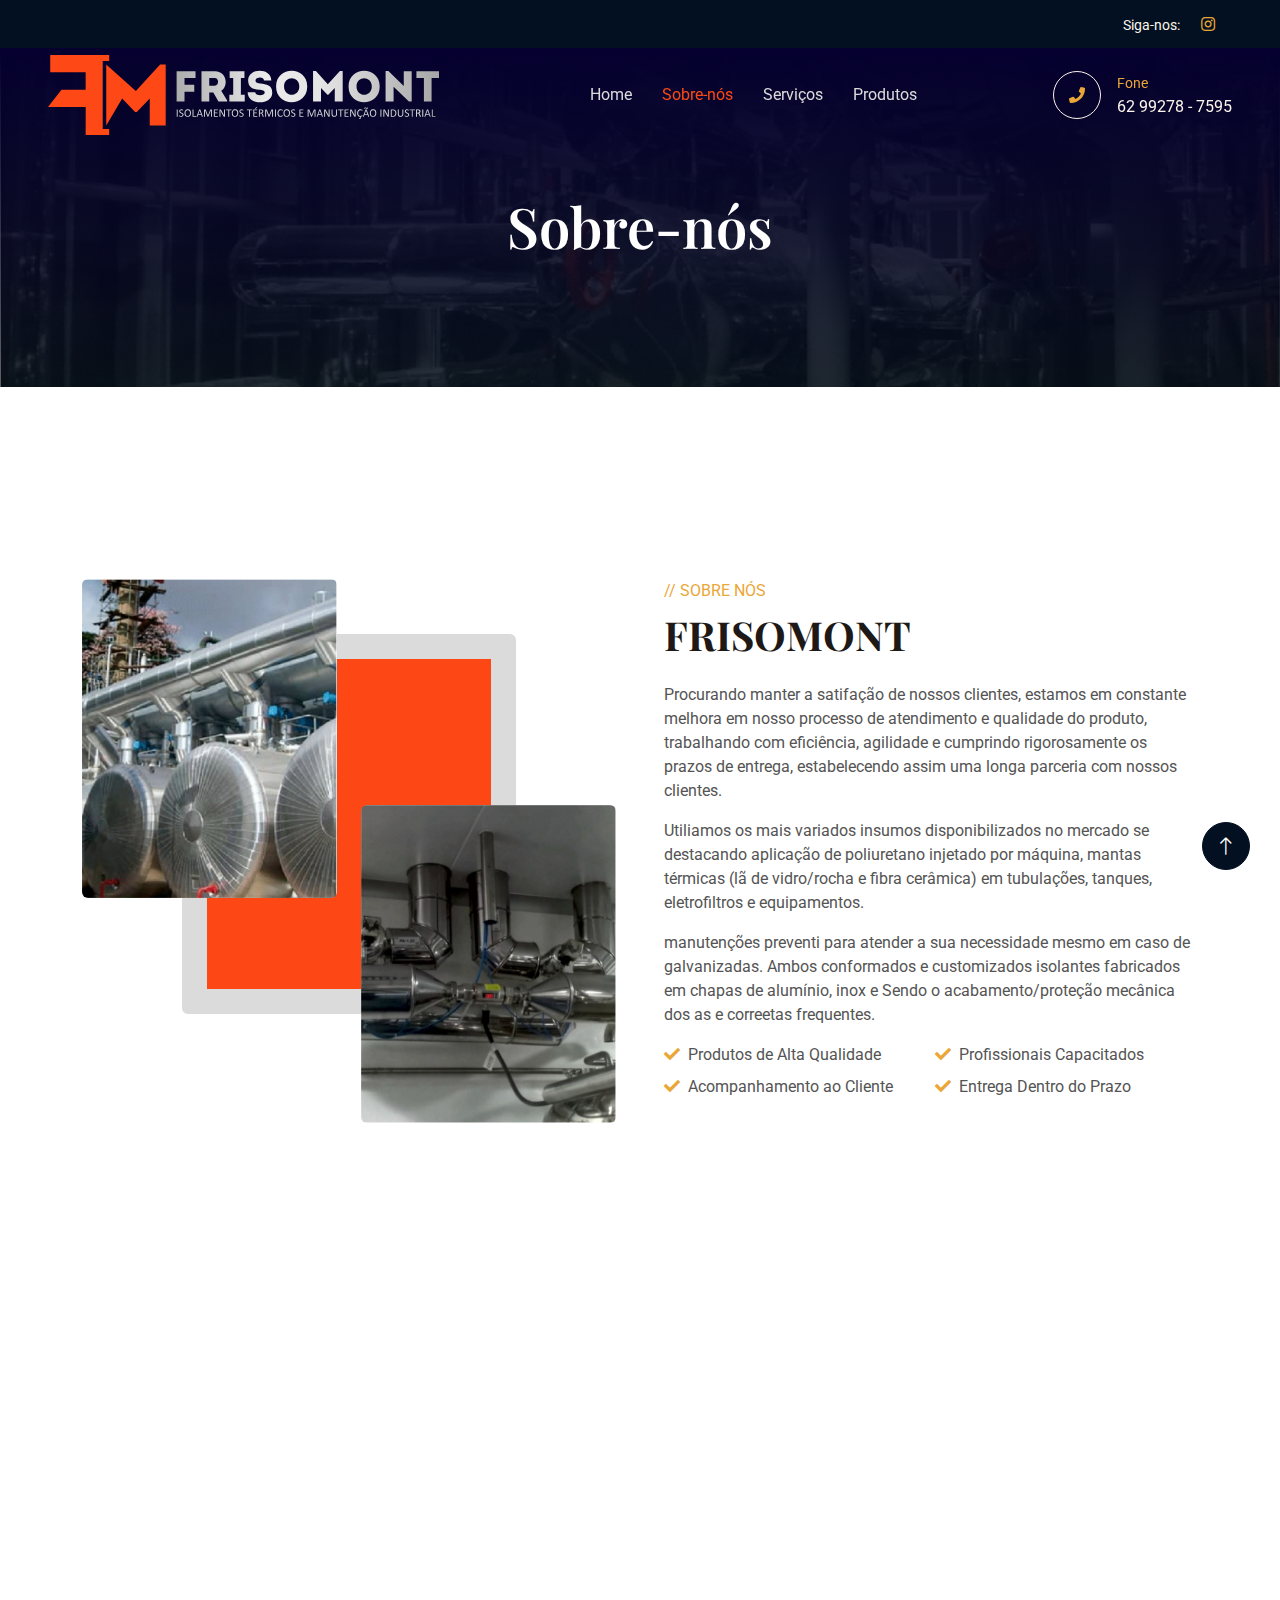
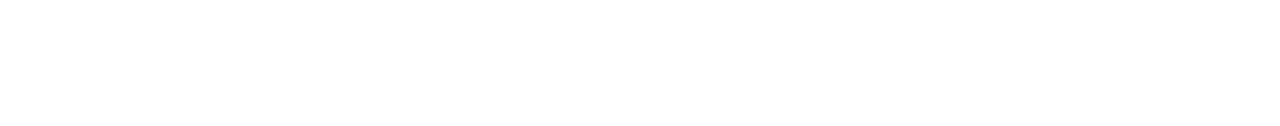
<file: about.html>
<!DOCTYPE html>
<html lang="en">

<head>
    <meta charset="utf-8">
    <title>Frisomont</title>
    <meta content="width=device-width, initial-scale=1.0" name="viewport">
    <meta content="" name="keywords">
    <meta content="" name="description">

    <!-- Favicon -->
    <link href="img/favicon.ico" rel="icon">

    <!-- Google Web Fonts -->
    <link rel="preconnect" href="https://fonts.googleapis.com">
    <link rel="preconnect" href="https://fonts.gstatic.com" crossorigin>
    <link href="https://fonts.googleapis.com/css2?family=Roboto:wght@400;500&family=Playfair+Display:wght@600;700&display=swap" rel="stylesheet"> 

    <!-- Icon Font Stylesheet -->
    <link href="https://cdnjs.cloudflare.com/ajax/libs/font-awesome/5.10.0/css/all.min.css" rel="stylesheet">
    <link href="https://cdn.jsdelivr.net/npm/bootstrap-icons@1.4.1/font/bootstrap-icons.css" rel="stylesheet">

    <!-- Libraries Stylesheet -->
    <link href="lib/animate/animate.min.css" rel="stylesheet">
    <link href="lib/owlcarousel/assets/owl.carousel.min.css" rel="stylesheet">

    <!-- Customized Bootstrap Stylesheet -->
    <link href="css/bootstrap.min.css" rel="stylesheet">

    <!-- Template Stylesheet -->
    <link href="css/style.css" rel="stylesheet">
</head>

<body>
    <!-- Spinner Start -->
    <div id="spinner" class="show bg-white position-fixed translate-middle w-100 vh-100 top-50 start-50 d-flex align-items-center justify-content-center">
        <div class="spinner-grow text-primary" role="status"></div>
    </div>
    <!-- Spinner End -->


    <!-- Topbar Start -->
    <div class="container-fluid top-bar bg-dark text-light px-0 wow fadeIn" data-wow-delay="0.1s">
        <div class="row gx-0 align-items-center d-none d-lg-flex">
            <div class="col-lg-6 px-5 text-start">
                <!-- <ol class="breadcrumb mb-0">
                    <li class="breadcrumb-item"><a class="small text-light" href="#">Home</a></li>
                    <li class="breadcrumb-item"><a class="small text-light" href="#">Sobre nós</a></li>
                    <li class="breadcrumb-item"><a class="small text-light" href="#">Terms</a></li>
                    <li class="breadcrumb-item"><a class="small text-light" href="#">Privacy</a></li>
                </ol> -->
            </div>
            <div class="col-lg-6 px-5 text-end">
                <small>Siga-nos:</small>
                <div class="h-100 d-inline-flex align-items-center">
                    <!-- <a class="btn-lg-square text-primary border-end rounded-0" href=""><i class="fab fa-facebook-f"></i></a> -->
                    <!-- <a class="btn-lg-square text-primary border-end rounded-0" href=""><i class="fab fa-twitter"></i></a>
                    <a class="btn-lg-square text-primary border-end rounded-0" href=""><i class="fab fa-linkedin-in"></i></a> -->
                    <a class="btn-lg-square text-primary pe-0" href="https://www.instagram.com/frisomont.isolamentos/" target="_blank"><i class="fab fa-instagram"></i></a>
                </div>
            </div>
        </div>
    </div>
    <!-- Topbar End -->

    <!-- Navbar Start -->
    <nav class="navbar navbar-expand-lg navbar-dark fixed-top py-lg-0 px-lg-5 wow fadeIn" data-wow-delay="0.1s">
        <a href="index.html" class="navbar-brand ms-4 ms-lg-0">
            <img class="img-fluid" src="img/logo.svg" alt="" style="height: 5rem;">
        </a>
        <button type="button" class="navbar-toggler me-4" data-bs-toggle="collapse" data-bs-target="#navbarCollapse">
            <span class="navbar-toggler-icon"></h1>
        </button>
        <div class="collapse navbar-collapse" id="navbarCollapse">
            <div class="navbar-nav mx-auto p-4 p-lg-0">
                <a href="index.html" class="nav-item nav-link">Home</a>
                <a href="about.html" class="nav-item nav-link active">Sobre-nós</a>
                <a href="service.html" class="nav-item nav-link">Serviços</a>
                <a href="product.html" class="nav-item nav-link">Produtos</a>
                <!-- <div class="nav-item dropdown">
                    <a href="#" class="nav-link dropdown-toggle" data-bs-toggle="dropdown">Pages</a>
                    <div class="dropdown-menu m-0">
                        <a href="team.html" class="dropdown-item">Our Team</a>
                        <a href="testimonial.html" class="dropdown-item">Testimonial</a>
                        <a href="404.html" class="dropdown-item">404 Page</a>
                    </div>
                </div> -->
            </div>
            <div class=" d-none d-lg-flex">
                <div class="flex-shrink-0 btn-lg-square border border-light rounded-circle">
                    <a class="fa fa-phone text-primary" href="https://web.whatsapp.com/send?phone=5562992787595" target="_blank"></a>
                </div>
                <div class="ps-3">
                    <small class="text-primary mb-0">Fone</small>
                    <p class="text-light fs-5 mb-0">62 99278 - 7595</p>
                </div>
            </div>
        </div>
    </nav>
    <!-- Navbar End -->


    <!-- Page Header Start -->
    <div class="container-fluid page-header py-6 wow fadeIn" data-wow-delay="0.1s">
        <div class="container text-center pt-5 pb-3">
            <h1 class="display-4 text-white animated slideInDown mb-3">Sobre-nós</h1>
        </div>
    </div>
    <!-- Page Header End -->


    <!-- About Start -->
    <div class="container-xxl py-6">
        <div class="container">
            <div class="row g-5">
                <div class="col-lg-6 wow fadeInUp" data-wow-delay="0.1s">
                    <div class="row img-twice position-relative h-100">
                        <div class="col-6">
                            <img class="img-fluid rounded" src="img/about-1.jpg" alt="">
                        </div>
                        <div class="col-6 align-self-end">
                            <img class="img-fluid rounded" src="img/about-2.jpg" alt="">
                        </div>
                    </div>
                </div>
                <div class="col-lg-6 wow fadeInUp" data-wow-delay="0.5s">
                    <div class="h-100">
                        <p class="text-primary text-uppercase mb-2">// Sobre nós</p>
                        <h1 class="display-6 mb-4">FRISOMONT</h1>
                        <p>Procurando manter a satifação de nossos clientes, 
                            estamos em constante melhora em nosso processo de atendimento
                             e qualidade do produto, trabalhando com eﬁciência, agilidade 
                            e cumprindo rigorosamente os prazos de entrega, 
                            estabelecendo assim uma longa parceria com nossos clientes.</p>
                        <p>Utiliamos os mais variados insumos disponibilizados no mercado
                            se destacando aplicação de poliuretano injetado por máquina, 
                           mantas térmicas (lã de vidro/rocha e ﬁbra cerâmica) em 
                           tubulações, tanques, eletroﬁltros e equipamentos. </p>
                        <p>manutenções preventi
                            para atender a sua necessidade mesmo em caso de 
                            galvanizadas. Ambos conformados e customizados 
                            isolantes fabricados em chapas de alumínio, inox e 
                            Sendo o acabamento/proteção mecânica dos 
                            as e correetas frequentes.</p>
                        <div class="row g-2 mb-4">
                            <div class="col-sm-6">
                                <i class="fa fa-check text-primary me-2"></i>Produtos de Alta Qualidade
                            </div>
                            <div class="col-sm-6">
                                <i class="fa fa-check text-primary me-2"></i>Profissionais Capacitados
                            </div>
                            <div class="col-sm-6">
                                <i class="fa fa-check text-primary me-2"></i>Acompanhamento ao Cliente
                            </div>
                            <div class="col-sm-6">
                                <i class="fa fa-check text-primary me-2"></i>Entrega Dentro do Prazo
                            </div>
                        </div>
                        <!-- <a ;class="btn btn-primary rounded-pill py-3 px-5" href="">Read More</a> -->
                    </div>
                </div>
            </div>
        </div>
    </div>
    <!-- About End -->


    <!-- Footer Start -->
    <div class="container-fluid bg-dark text-light footer my-6 mb-0 py-5 wow fadeIn" data-wow-delay="0.1s">
        <div class="container py-5">
            <div class="row g-5">
                <div class="col-lg-3 col-md-6">
                    <h4 class="text-light mb-4">Endereço</h4>
                    <p class="mb-2"><a class="fa fa-map-marker-alt me-3"></a>Rua Marreco Qd. 33 Lt. 15 Jibran El Hadj, Anápolis - Go</p>
                    <p class="mb-2"><i class="fa fa-phone-alt me-3"></i>(62) 99278-7595</p>
                    <p class="mb-2"><i class="fa fa-envelope me-3"></i>frisomont@hotmail.com</p>
                    <div class="d-flex pt-2">
                        <!-- <a class="btn btn-square btn-outline-light rounded-circle me-1" href=""><i class="fab fa-twitter"></i></a>
                        <a class="btn btn-square btn-outline-light rounded-circle me-1" href=""><i class="fab fa-facebook-f"></i></a> -->
                        <a class="btn btn-square btn-outline-light rounded-circle me-1" href="https://web.whatsapp.com/send?phone=5562992787595" target="_blank"><i class="fab fa-whatsapp"></i></a>
                        <a class="btn btn-square btn-outline-light rounded-circle me-1" href="https://www.instagram.com/frisomont.isolamentos/" target="_blank"><i class="fab fa-instagram"></i></a>
                    </div>
                </div>
                </div>
            </div>
        </div>
    <!-- Footer End -->

    <!-- Back to Top -->
    <a href="#" class="btn btn-lg btn-primary btn-lg-square rounded-circle back-to-top"><i class="bi bi-arrow-up"></i></a>


    <!-- JavaScript Libraries -->
    <script src="https://code.jquery.com/jquery-3.4.1.min.js"></script>
    <script src="https://cdn.jsdelivr.net/npm/bootstrap@5.0.0/dist/js/bootstrap.bundle.min.js"></script>
    <script src="lib/wow/wow.min.js"></script>
    <script src="lib/easing/easing.min.js"></script>
    <script src="lib/waypoints/waypoints.min.js"></script>
    <script src="lib/counterup/counterup.min.js"></script>
    <script src="lib/owlcarousel/owl.carousel.min.js"></script>

    <!-- Template Javascript -->
    <script src="js/main.js"></script>
</body>

</html>
</file>
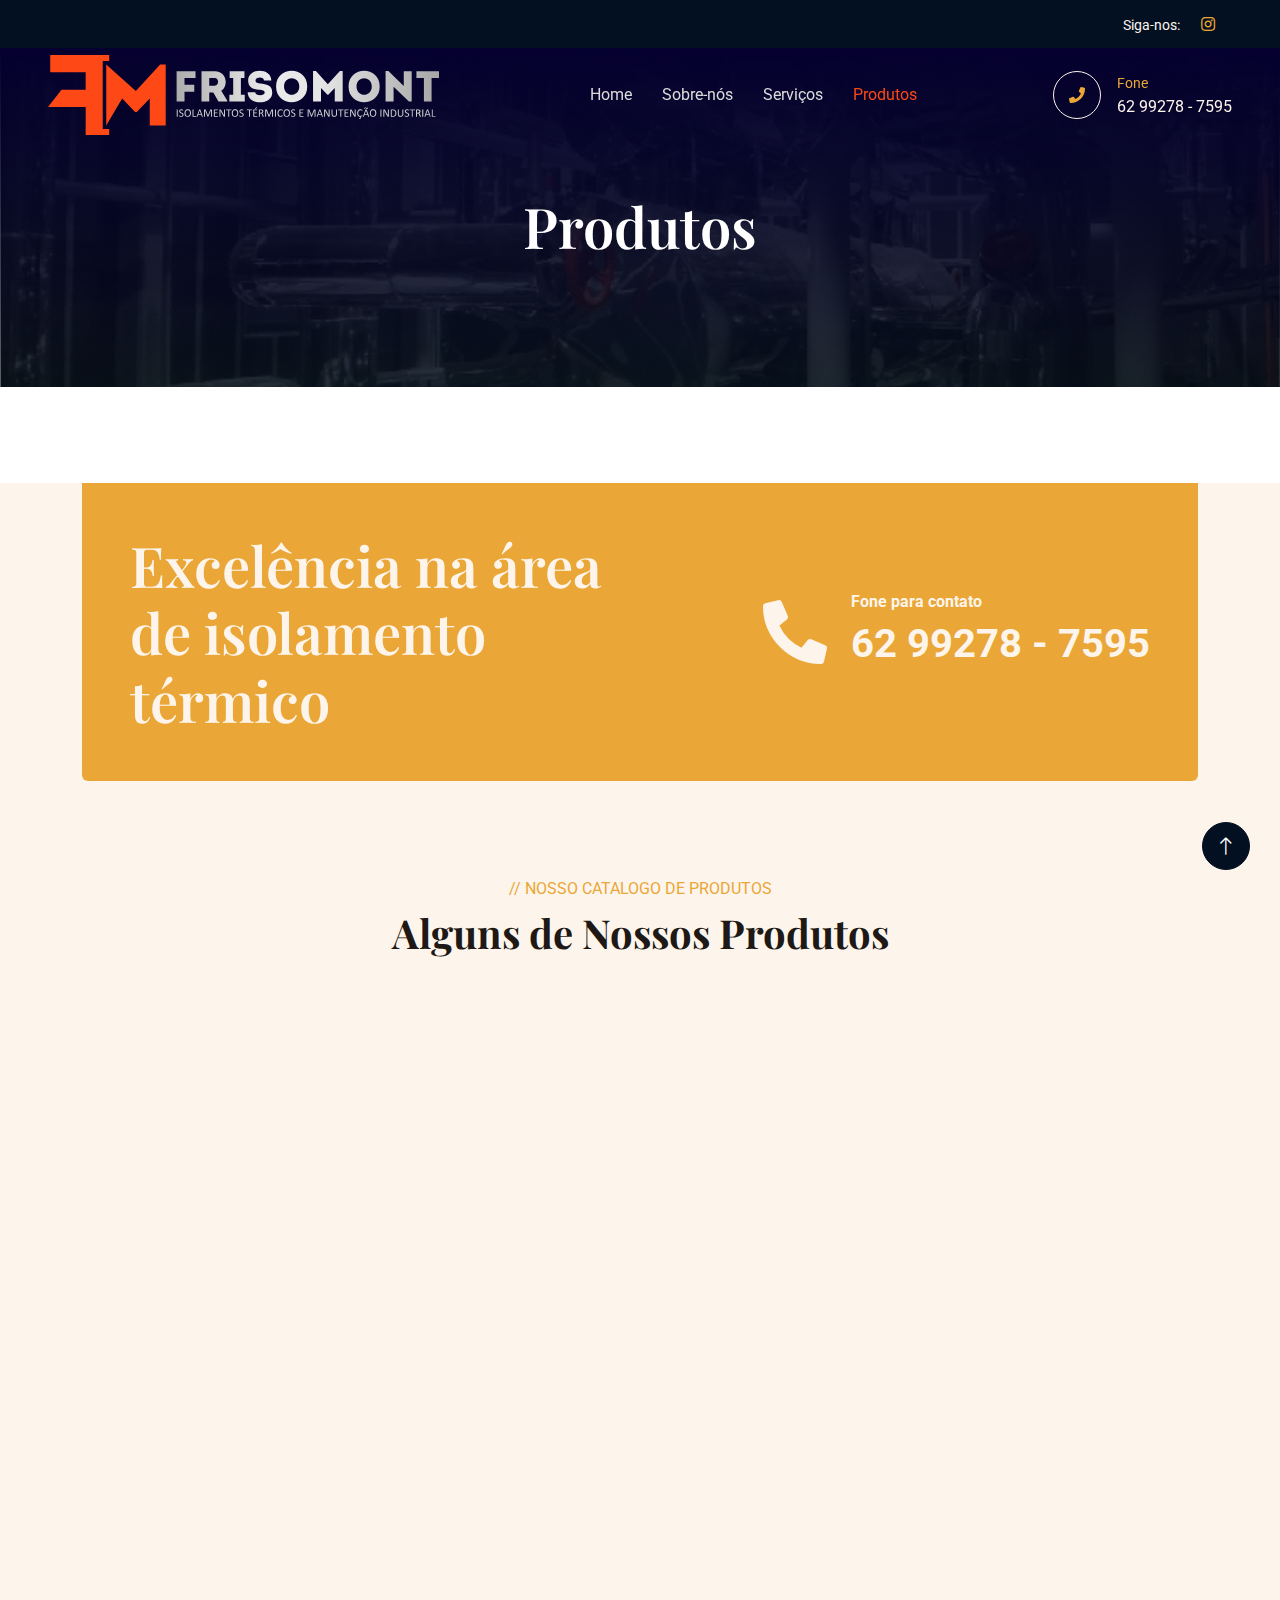
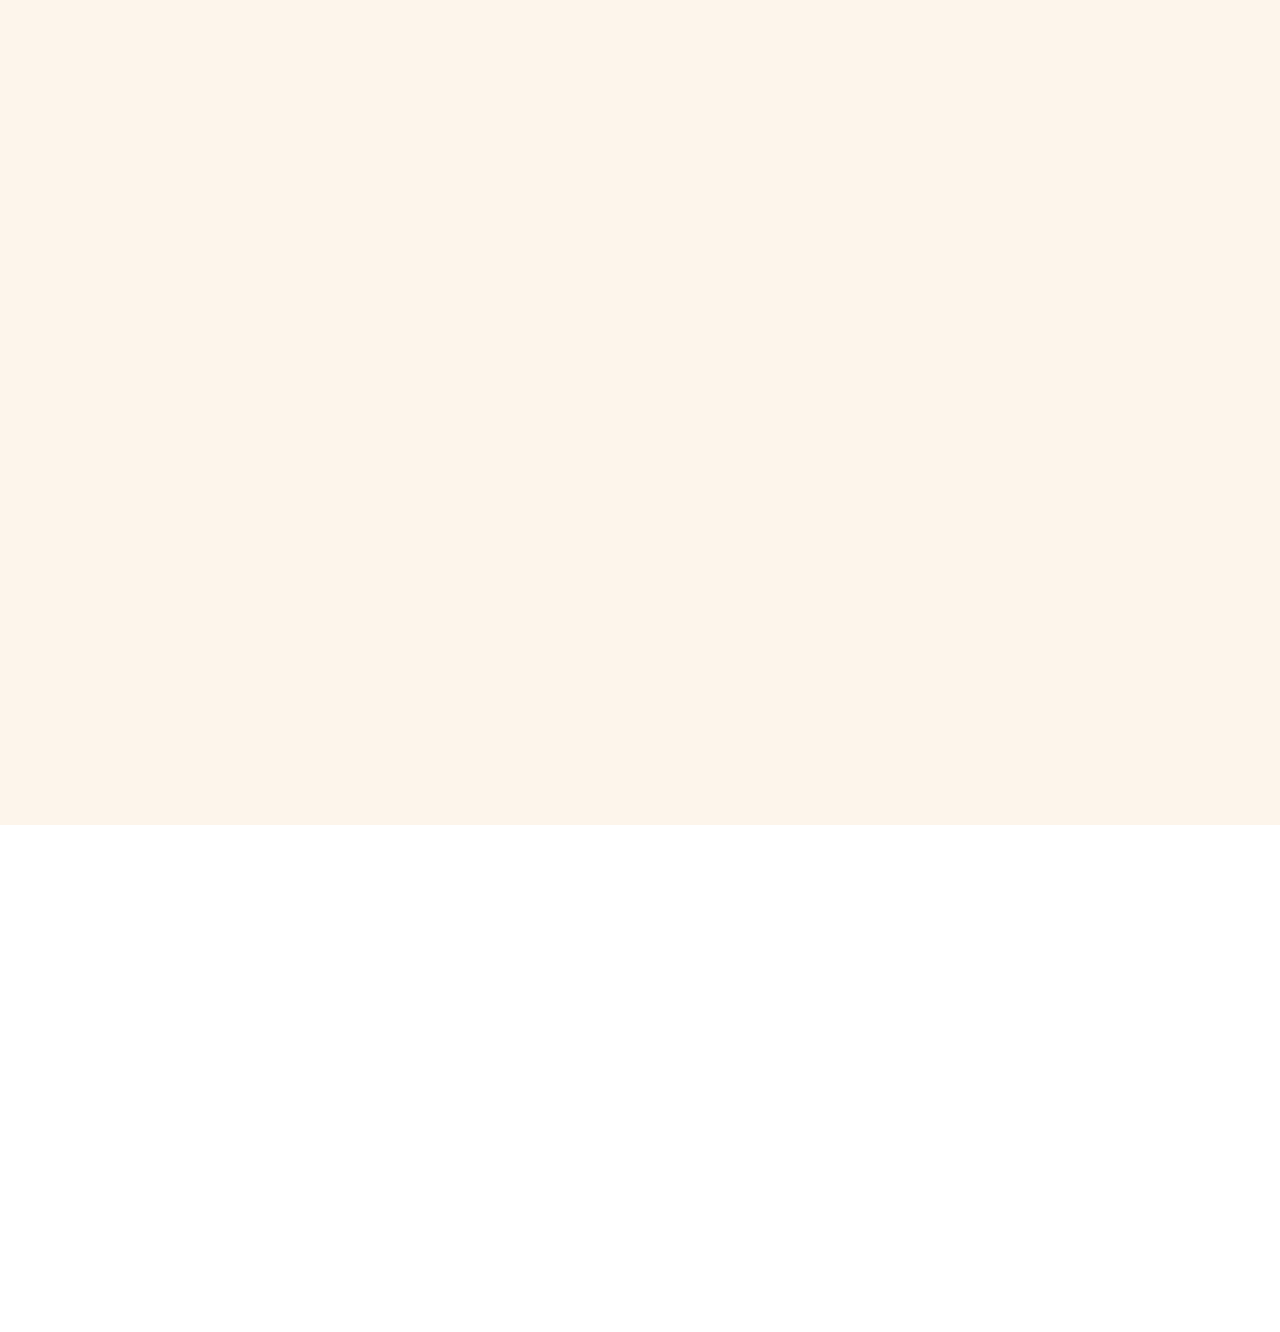
<file: product.html>
<!DOCTYPE html>
<html lang="en">

<head>
    <meta charset="utf-8">
    <title>Baker - Bakery Website Template</title>
    <meta content="width=device-width, initial-scale=1.0" name="viewport">
    <meta content="" name="keywords">
    <meta content="" name="description">

    <!-- Favicon -->
    <link href="img/favicon.ico" rel="icon">

    <!-- Google Web Fonts -->
    <link rel="preconnect" href="https://fonts.googleapis.com">
    <link rel="preconnect" href="https://fonts.gstatic.com" crossorigin>
    <link href="https://fonts.googleapis.com/css2?family=Roboto:wght@400;500&family=Playfair+Display:wght@600;700&display=swap" rel="stylesheet"> 

    <!-- Icon Font Stylesheet -->
    <link href="https://cdnjs.cloudflare.com/ajax/libs/font-awesome/5.10.0/css/all.min.css" rel="stylesheet">
    <link href="https://cdn.jsdelivr.net/npm/bootstrap-icons@1.4.1/font/bootstrap-icons.css" rel="stylesheet">

    <!-- Libraries Stylesheet -->
    <link href="lib/animate/animate.min.css" rel="stylesheet">
    <link href="lib/owlcarousel/assets/owl.carousel.min.css" rel="stylesheet">

    <!-- Customized Bootstrap Stylesheet -->
    <link href="css/bootstrap.min.css" rel="stylesheet">

    <!-- Template Stylesheet -->
    <link href="css/style.css" rel="stylesheet">
</head>

<body>
    <!-- Spinner Start -->
    <div id="spinner" class="show bg-white position-fixed translate-middle w-100 vh-100 top-50 start-50 d-flex align-items-center justify-content-center">
        <div class="spinner-grow text-primary" role="status"></div>
    </div>
    <!-- Spinner End -->


    <!-- Topbar Start -->
    <div class="container-fluid top-bar bg-dark text-light px-0 wow fadeIn" data-wow-delay="0.2s">     
        <div class="col-lg-12 px-5 text-end">
            <small>Siga-nos:</small>
            <div class="h-100 d-inline-flex align-items-center">
                <!-- <a class="btn-lg-square text-primary border-end rounded-0" href=""><i class="fab fa-facebook-f"></i></a> -->
                <!-- <a class="btn-lg-square text-primary border-end rounded-0" href=""><i class="fab fa-twitter"></i></a>
                <a class="btn-lg-square text-primary border-end rounded-0" href=""><i class="fab fa-linkedin-in"></i></a> -->
                <a class="btn-lg-square text-primary pe-0" href="https://www.instagram.com/frisomont.isolamentos/" target="_blank"><i class="fab fa-instagram"></i></a>
            </div>
        </div>
</div>
<!-- Topbar End -->


    <!-- Navbar Start -->
    <nav class="navbar navbar-expand-lg navbar-dark fixed-top py-lg-0 px-lg-5 wow fadeIn" data-wow-delay="0.1s">
        <a href="index.html" class="navbar-brand ms-4 ms-lg-0">
            <img class="img-fluid" src="img/logo.svg" alt="" style="height: 5rem;">
        </a>
        <button type="button" class="navbar-toggler me-4" data-bs-toggle="collapse" data-bs-target="#navbarCollapse">
            <span class="navbar-toggler-icon"></h1>
        </button>
        <div class="collapse navbar-collapse" id="navbarCollapse">
            <div class="navbar-nav mx-auto p-4 p-lg-0">
                <a href="index.html" class="nav-item nav-link">Home</a>
                <a href="about.html" class="nav-item nav-link">Sobre-nós</a>
                <a href="service.html" class="nav-item nav-link">Serviços</a>
                <a href="product.html" class="nav-item nav-link active">Produtos</a>
                <!-- <div class="nav-item dropdown">
                    <a href="#" class="nav-link dropdown-toggle" data-bs-toggle="dropdown">Pages</a>
                    <div class="dropdown-menu m-0">
                        <a href="team.html" class="dropdown-item">Our Team</a>
                        <a href="testimonial.html" class="dropdown-item">Testimonial</a>
                        <a href="404.html" class="dropdown-item">404 Page</a>
                    </div>
                </div> -->
            </div>
            <div class=" d-none d-lg-flex">
                <div class="flex-shrink-0 btn-lg-square border border-light rounded-circle">
                    <a class="fa fa-phone text-primary" href="https://web.whatsapp.com/send?phone=5562992787595" target="_blank"></a>
                </div>
                <div class="ps-3">
                    <small class="text-primary mb-0">Fone</small>
                    <p class="text-light fs-5 mb-0">62 99278 - 7595</p>
                </div>
            </div>
        </div>
    </nav>
    <!-- Navbar End -->


    <!-- Page Header Start -->
    <div class="container-fluid page-header py-6 wow fadeIn" data-wow-delay="0.1s">
        <div class="container text-center pt-5 pb-3">
            <h1 class="display-4 text-white animated slideInDown mb-3">Produtos</h1>
        </div>
    </div>
    <!-- Page Header End -->

    <!-- Product Start -->
    <div class="container-xxl bg-light my-6 py-6 pt-0">
        <div class="container">
            <div class="bg-primary text-light rounded-bottom p-5 my-6 mt-0 wow fadeInUp" data-wow-delay="0.1s">
                <div class="row g-4 align-items-center">
                    <div class="col-lg-6">
                        <h1 class="display-4 text-light mb-0">Excelência na área de isolamento térmico</h1>
                    </div>
                    <div class="col-lg-6 text-lg-end">
                        <div class="d-inline-flex align-items-center text-start">
                            <i class="fa fa-phone-alt fa-4x flex-shrink-0"></i>
                            <div class="ms-4">
                                <p class="fs-5 fw-bold mb-0">Fone para contato</p>
                                <p class="fs-1 fw-bold mb-0">62 99278 - 7595</p>
                            </div>
                        </div>
                    </div>
                </div>
            </div>
            <div class="text-center mx-auto mb-5 wow fadeInUp" data-wow-delay="0.1s" style="max-width: 500px;">
                <p class="text-primary text-uppercase mb-2">// Nosso Catalogo de Produtos</p>
                <h1 class="display-6 mb-4">Alguns de Nossos Produtos</h1>
            </div>
            <div class="row g-4 justify-content-center">
                <div class="col-lg-4 col-md-6 wow fadeInUp" data-wow-delay="0.1s">
                    <div class="product-item d-flex flex-column bg-white rounded overflow-hidden h-100">
                        <div class="text-center p-4">
                            <!-- <div class="d-inline-block border border-primary rounded-pill px-3 mb-3">$11 - $99</div> -->
                            <h3 class="mb-3">Poliestireno</h3>
                            <span>O Poliestireno Expandido de (isopor) é um produto 100% reciclável. Tem como característica
                                a leveza, capacidade de isolamento térmico e um baixo custo.
                            </span>
                        </div>
                        <div class="position-relative mt-auto">
                            <img class="img-fluid" src="img/product-1.jpg" alt="">
                            <div class="product-overlay">
                                <a class="btn btn-lg-square btn-outline-light rounded-circle" href=""><i class="fa fa-eye text-primary"></i></a>
                            </div>
                        </div>
                    </div>
                </div>
                <div class="col-lg-4 col-md-6 wow fadeInUp" data-wow-delay="0.3s">
                    <div class="product-item d-flex flex-column bg-white rounded overflow-hidden h-100">
                        <div class="text-center p-4">
                            <!-- <div class="d-inline-block border border-primary rounded-pill pt-1 px-3 mb-3">$11 - $99</div> -->
                            <h3 class="mb-3">Poliuretano</h3>
                            <span>Pode-se conseguir isolar temperaturas entre -40°C e 120°C.
                                A espuma rigida de poluiretano é reconhecidamente um dos mais eficientes isolantes térmicos.
                            </span>
                        </div>
                        <div class="position-relative mt-auto">
                            <img class="img-fluid" src="img/product-2.jpg" alt="">
                            <div class="product-overlay">
                                <a class="btn btn-lg-square btn-outline-light rounded-circle" href=""><i class="fa fa-eye text-primary"></i></a>
                            </div>
                        </div>
                    </div>
                </div>
                <div class="col-lg-4 col-md-6 wow fadeInUp" data-wow-delay="0.5s">
                    <div class="product-item d-flex flex-column bg-white rounded overflow-hidden h-100">
                        <div class="text-center p-4">
                            <!-- <div class="d-inline-block border border-primary rounded-pill pt-1 px-3 mb-3">$11 - $99</div> -->
                            <h4 class="mb-3">Silicato de Cálcio</h4>
                            <span>O Silicato de cálcio para isolamento térmico possui altas propeiedades mecânicas, o que permite que
                                seja utilizado em tubulações e vários outros equipamentos
                            </span>
                        </div>
                        <div class="position-relative mt-auto">
                            <img class="img-fluid" src="img/product-3.jpg" alt="">
                            <div class="product-overlay">
                                <a class="btn btn-lg-square btn-outline-light rounded-circle" href=""><i class="fa fa-eye text-primary"></i></a>
                            </div>
                        </div>
                    </div>
                </div>
                <div class="col-lg-4 col-md-6 wow fadeInUp" data-wow-delay="0.5s">
                    <div class="product-item d-flex flex-column bg-white rounded overflow-hidden h-100">
                        <div class="text-center p-4">
                            <!-- <div class="d-inline-block border border-primary rounded-pill pt-1 px-3 mb-3">$11 - $99</div> -->
                            <h4 class="mb-3">Bobina de Alumínio</h4>
                            <span>Uma chapa de alumínio em bobina é, como o próprio nome da mercadoria já diz, uma chapa produzida em alumínio, 
                                que possui algumas saliências propositais em toda a sua superfície com o principal intuito de aumentar a sua aderência.
                            </span>
                        </div>
                        <div class="position-relative mt-auto">
                            <img class="img-fluid" style="width: 100%;" src="img/service-3.jpg" alt="">
                            <div class="product-overlay">
                                <a class="btn btn-lg-square btn-outline-light rounded-circle" href=""><i class="fa fa-eye text-primary"></i></a>
                            </div>
                        </div>
                    </div>
                </div>
                <div class="col-lg-4 col-md-6 wow fadeInUp" data-wow-delay="0.5s">
                    <div class="product-item d-flex flex-column bg-white rounded overflow-hidden h-100">
                        <div class="text-center p-4">
                            <!-- <div class="d-inline-block border border-primary rounded-pill pt-1 px-3 mb-3">$11 - $99</div> -->
                            <h4 class="mb-3">Bobina de Inox</h4>
                            <span>A bobina de inox é empregada nos mais distintos segmentos: recipientes, pias, fogões, gabinetes, carrinhos industriais, 
                                cadeiras, mesas, tubos, bandejas, etc. Porém, o aço inox nesse formato também é desmedidamente utilizado por engenheiros civis,
                                 arquitetos, empreiteiros e designers de interior, dado sua versatilidade e, sobretudo, ao elevado número de aplicações do material.
                            </span>
                        </div>
                        <div class="position-relative mt-auto">
                            <img class="img-fluid"  style="width: 100%;" src="img/service-4.jpg" alt="">
                            <div class="product-overlay">
                                <a class="btn btn-lg-square btn-outline-light rounded-circle" href=""><i class="fa fa-eye text-primary"></i></a>
                            </div>
                        </div>
                    </div>
                </div>
                <div class="col-lg-4 col-md-6 wow fadeInUp" data-wow-delay="0.5s">
                    <div class="product-item d-flex flex-column bg-white rounded overflow-hidden h-100">
                        <div class="text-center p-4">
                            <!-- <div class="d-inline-block border border-primary rounded-pill pt-1 px-3 mb-3">$11 - $99</div> -->
                            <h4 class="mb-3">Poliuretano</h4>
                            <span>Poliuretano é uma espuma rígida predominantemente utilizado na técnica da isolação térmica, resultado da 
                                reação química de um poli-isocianato que juntamente com o gás expansor são responsáveis pelo alto fator de isolamento 
                                térmico principalmente para superfícies operando a baixas temperaturas, conseqüência da baixa massa especifica aparente 
                                (densidade) e baixo coeficiente de condutibilidade térmica do poliuretano.s
                            </span>
                        </div>
                        <div class="position-relative mt-auto">
                            <img class="img-fluid" style="width: 100%;" src="img/service-5.jpg" alt="">
                            <div class="product-overlay">
                                <a class="btn btn-lg-square btn-outline-light rounded-circle" href=""><i class="fa fa-eye text-primary"></i></a>
                            </div>
                        </div>
                    </div>
                </div>
            </div>
        </div>
    </div>
    <!-- Product End -->


    <!-- Footer Start -->
    <div class="container-fluid bg-dark text-light footer my-6 mb-0 py-5 wow fadeIn" data-wow-delay="0.1s">
        <div class="container py-5">
            <div class="row g-5">
                <div class="col-lg-3 col-md-6">
                    <h4 class="text-light mb-4">Endereço</h4>
                    <p class="mb-2"><a class="fa fa-map-marker-alt me-3"></a>Rua Marreco Qd. 33 Lt. 15 Jibran El Hadj, Anápolis - Go</p>
                    <p class="mb-2"><i class="fa fa-phone-alt me-3"></i>(62) 99278-7595</p>
                    <p class="mb-2"><i class="fa fa-envelope me-3"></i>frisomont@hotmail.com</p>
                    <div class="d-flex pt-2">
                        <!-- <a class="btn btn-square btn-outline-light rounded-circle me-1" href=""><i class="fab fa-twitter"></i></a>
                        <a class="btn btn-square btn-outline-light rounded-circle me-1" href=""><i class="fab fa-facebook-f"></i></a> -->
                        <a class="btn btn-square btn-outline-light rounded-circle me-1" href="https://web.whatsapp.com/send?phone=5562992787595" target="_blank"><i class="fab fa-whatsapp"></i></a>
                        <a class="btn btn-square btn-outline-light rounded-circle me-1" href="https://www.instagram.com/frisomont.isolamentos/" target="_blank"><i class="fab fa-instagram"></i></a>
                    </div>
                </div>
            </div>
        </div>
    </div>
    <!-- Footer End -->

    <!-- Back to Top -->
    <a href="#" class="btn btn-lg btn-primary btn-lg-square rounded-circle back-to-top"><i class="bi bi-arrow-up"></i></a>


    <!-- JavaScript Libraries -->
    <script src="https://code.jquery.com/jquery-3.4.1.min.js"></script>
    <script src="https://cdn.jsdelivr.net/npm/bootstrap@5.0.0/dist/js/bootstrap.bundle.min.js"></script>
    <script src="lib/wow/wow.min.js"></script>
    <script src="lib/easing/easing.min.js"></script>
    <script src="lib/waypoints/waypoints.min.js"></script>
    <script src="lib/counterup/counterup.min.js"></script>
    <script src="lib/owlcarousel/owl.carousel.min.js"></script>

    <!-- Template Javascript -->
    <script src="js/main.js"></script>
</body>

</html>
</file>
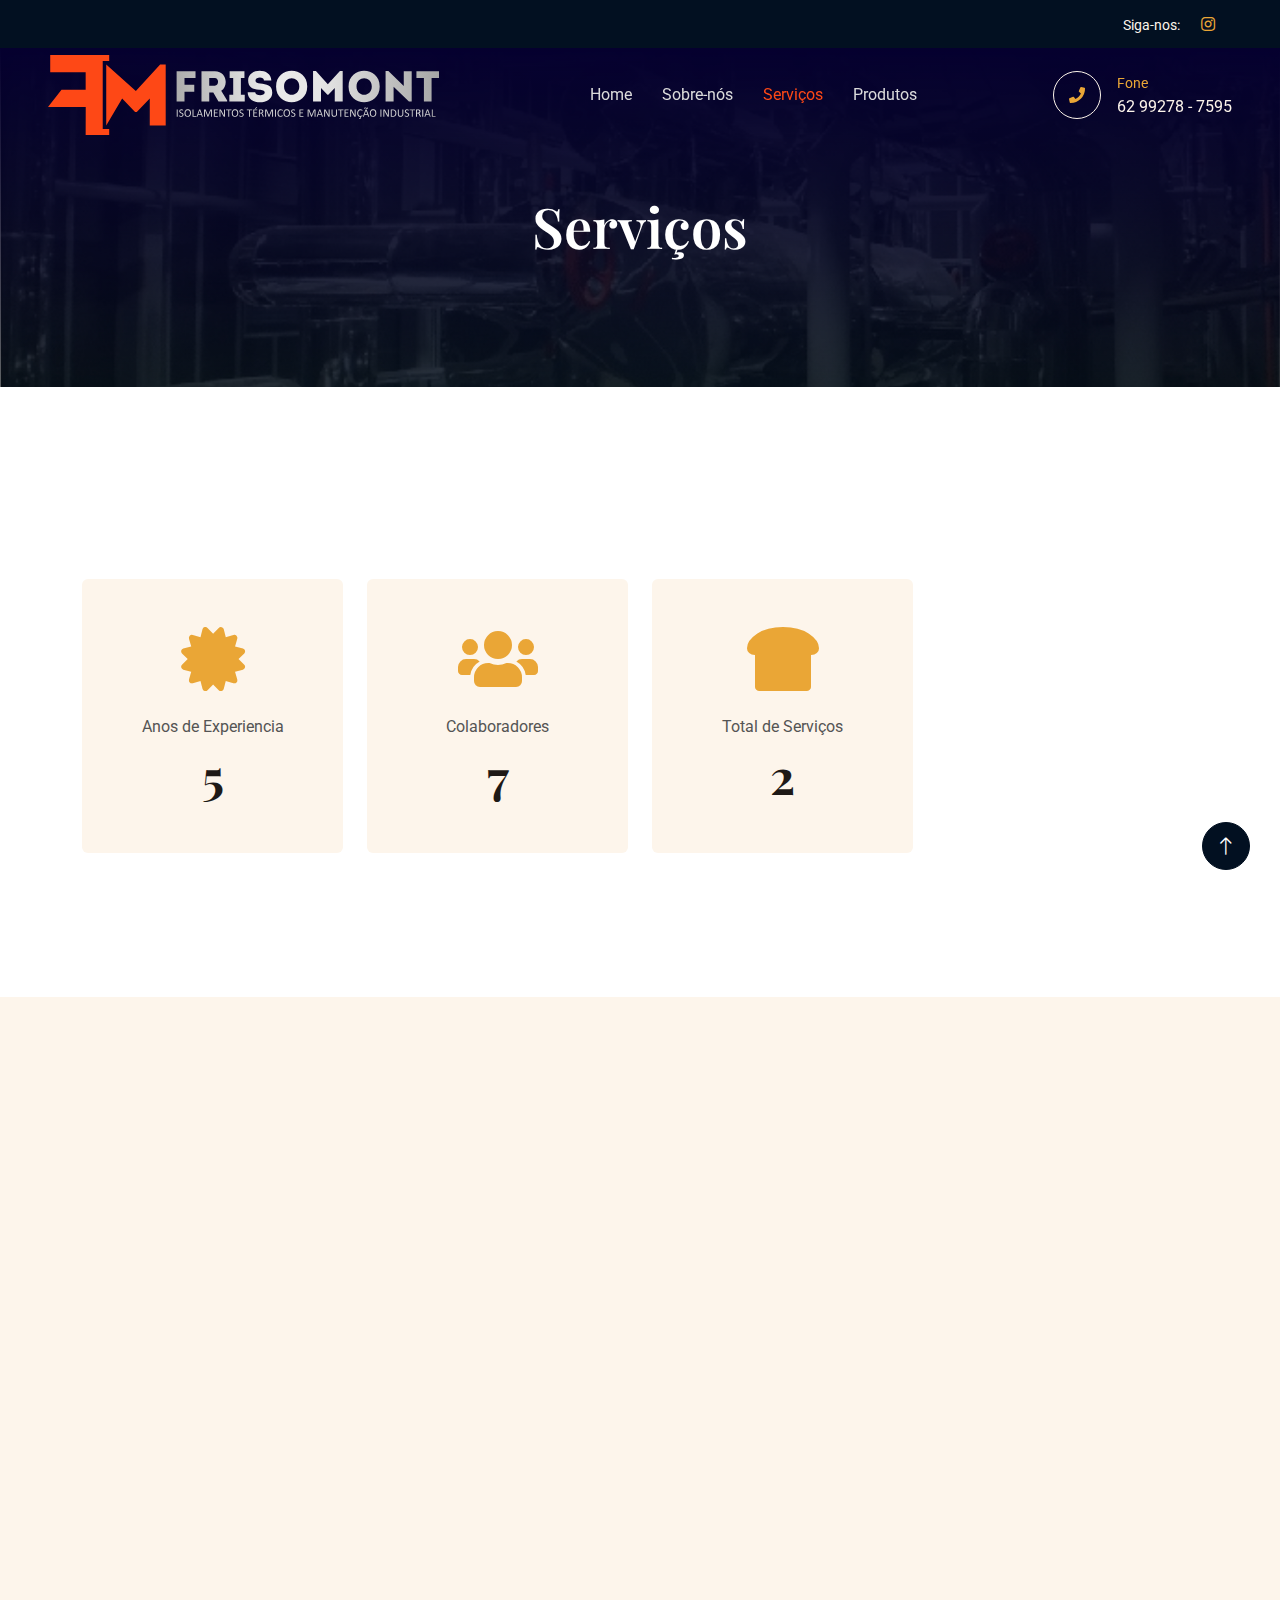
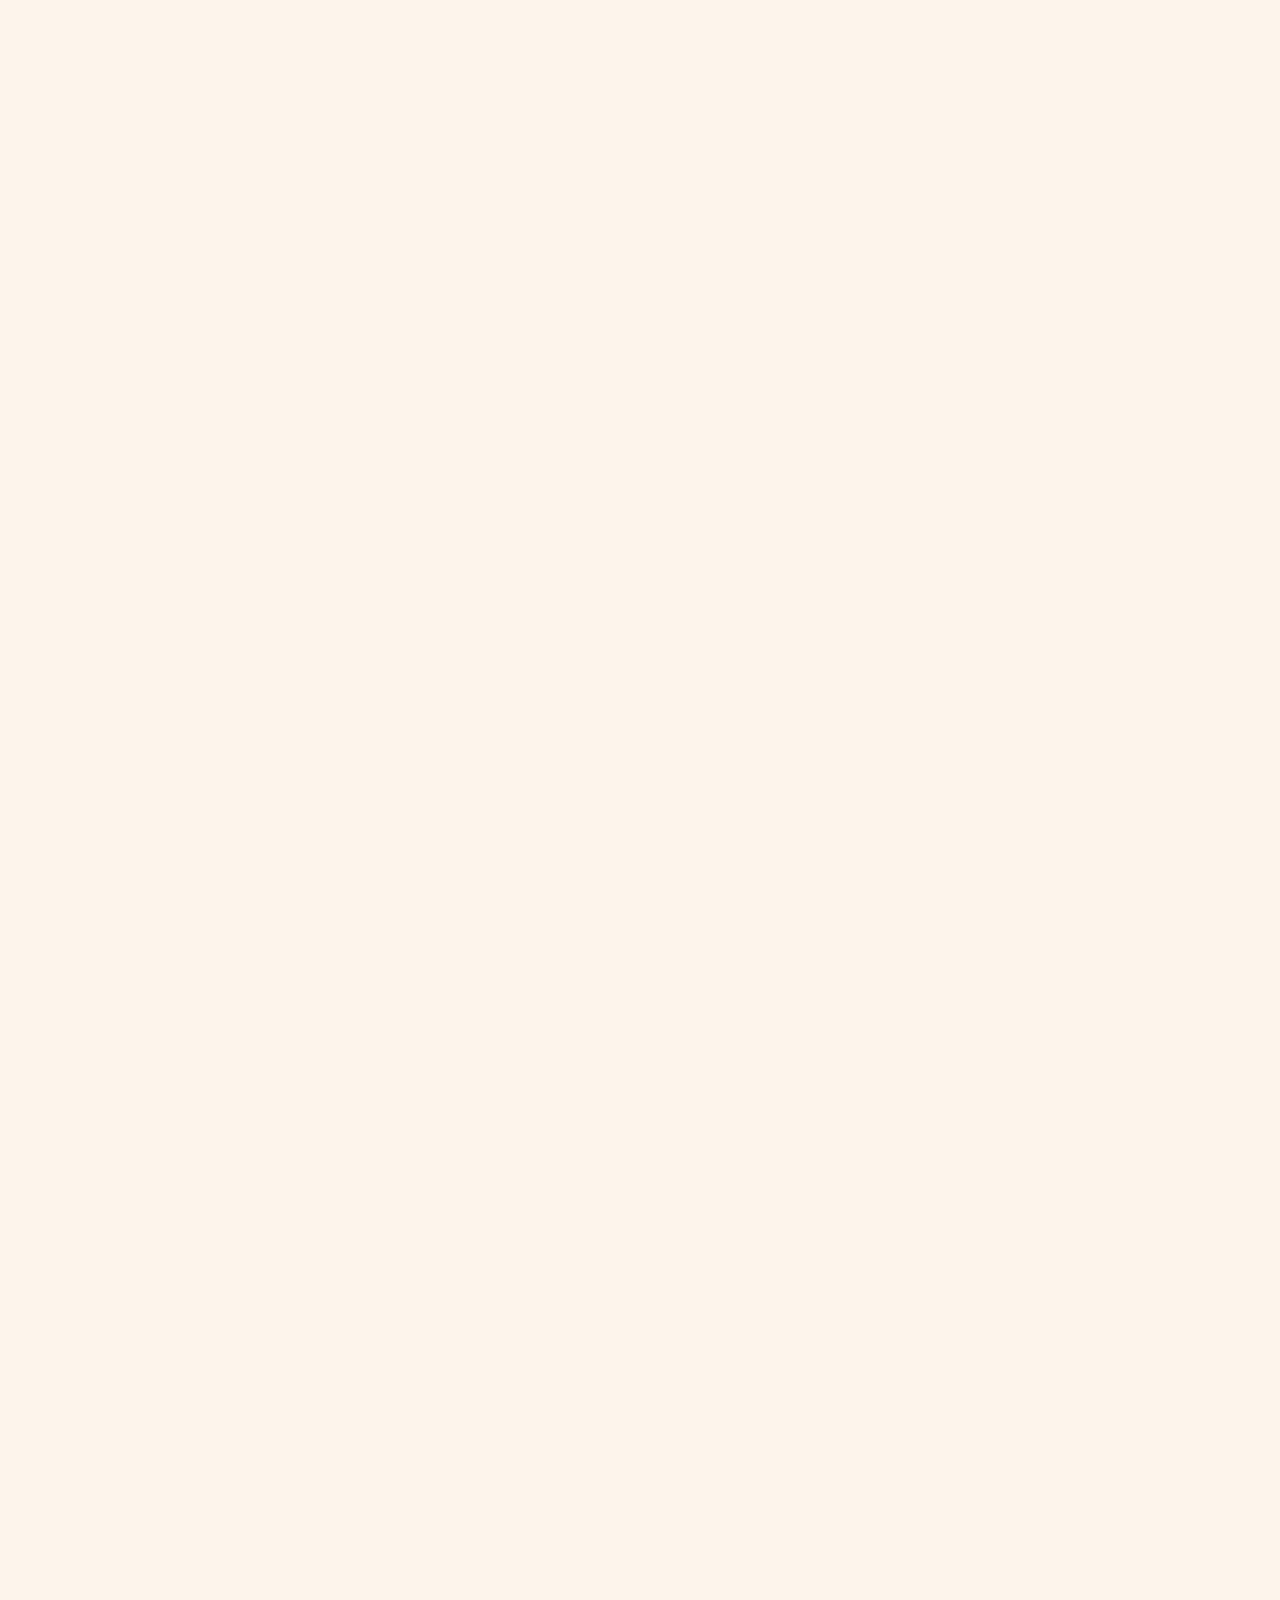
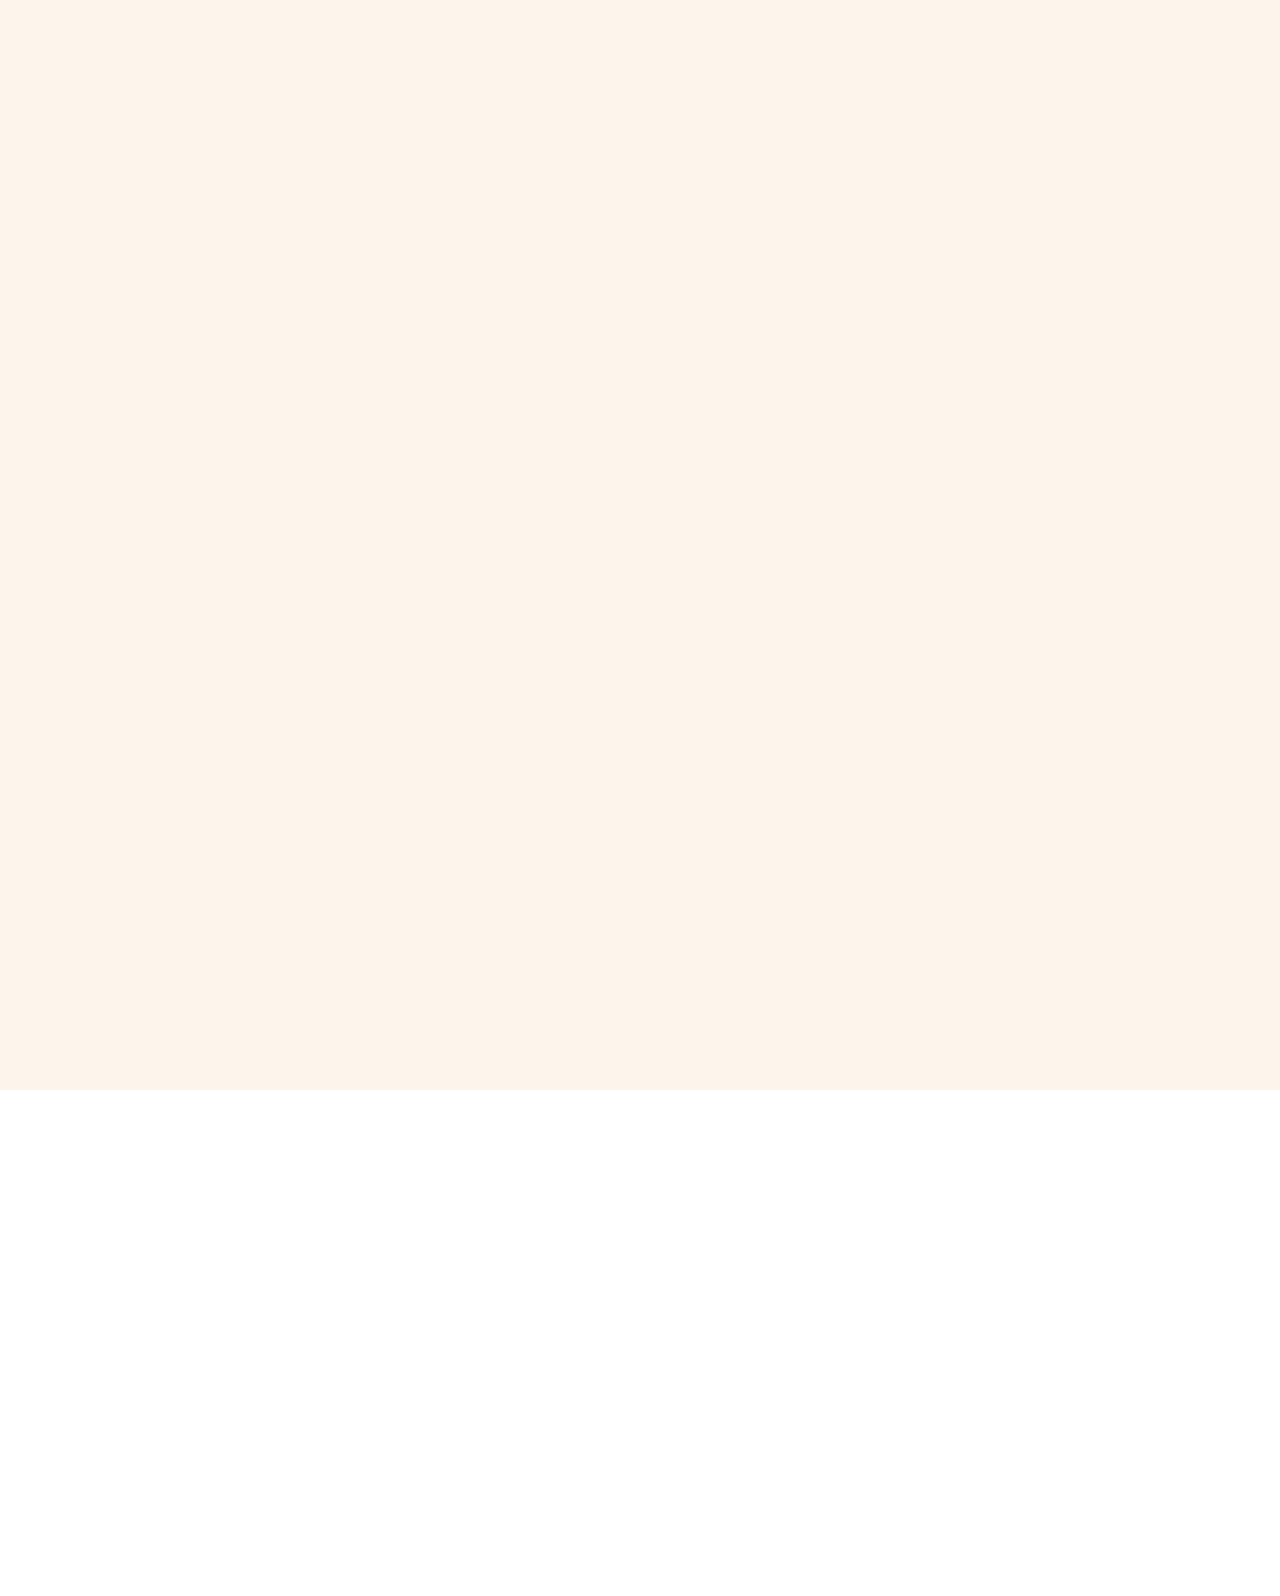
<file: service.html>
<!DOCTYPE html>
<html lang="en">

<head>
    <meta charset="utf-8">
    <title>Baker - Bakery Website Template</title>
    <meta content="width=device-width, initial-scale=1.0" name="viewport">
    <meta content="" name="keywords">
    <meta content="" name="description">

    <!-- Favicon -->
    <link href="img/favicon.ico" rel="icon">

    <!-- Google Web Fonts -->
    <link rel="preconnect" href="https://fonts.googleapis.com">
    <link rel="preconnect" href="https://fonts.gstatic.com" crossorigin>
    <link href="https://fonts.googleapis.com/css2?family=Roboto:wght@400;500&family=Playfair+Display:wght@600;700&display=swap" rel="stylesheet"> 

    <!-- Icon Font Stylesheet -->
    <link href="https://cdnjs.cloudflare.com/ajax/libs/font-awesome/5.10.0/css/all.min.css" rel="stylesheet">
    <link href="https://cdn.jsdelivr.net/npm/bootstrap-icons@1.4.1/font/bootstrap-icons.css" rel="stylesheet">

    <!-- Libraries Stylesheet -->
    <link href="lib/animate/animate.min.css" rel="stylesheet">
    <link href="lib/owlcarousel/assets/owl.carousel.min.css" rel="stylesheet">

    <!-- Customized Bootstrap Stylesheet -->
    <link href="css/bootstrap.min.css" rel="stylesheet">

    <!-- Template Stylesheet -->
    <link href="css/style.css" rel="stylesheet">
</head>

<body>
    <!-- Spinner Start -->
    <div id="spinner" class="show bg-white position-fixed translate-middle w-100 vh-100 top-50 start-50 d-flex align-items-center justify-content-center">
        <div class="spinner-grow text-primary" role="status"></div>
    </div>
    <!-- Spinner End -->


    <!-- Topbar Start -->
    <div class="container-fluid top-bar bg-dark text-light px-0 wow fadeIn" data-wow-delay="0.1s">
        <div class="row gx-0 align-items-center d-none d-lg-flex">
            <div class="col-lg-6 px-5 text-start">
                <!-- <ol class="breadcrumb mb-0">
                    <li class="breadcrumb-item"><a class="small text-light" href="#">Home</a></li>
                    <li class="breadcrumb-item"><a class="small text-light" href="#">Sobre nós</a></li>
                    <li class="breadcrumb-item"><a class="small text-light" href="#">Terms</a></li>
                    <li class="breadcrumb-item"><a class="small text-light" href="#">Privacy</a></li>
                </ol> -->
            </div>
            <div class="col-lg-6 px-5 text-end">
                <small>Siga-nos:</small>
                <div class="h-100 d-inline-flex align-items-center">
                    <!-- <a class="btn-lg-square text-primary border-end rounded-0" href=""><i class="fab fa-facebook-f"></i></a> -->
                    <!-- <a class="btn-lg-square text-primary border-end rounded-0" href=""><i class="fab fa-twitter"></i></a>
                    <a class="btn-lg-square text-primary border-end rounded-0" href=""><i class="fab fa-linkedin-in"></i></a> -->
                    <a class="btn-lg-square text-primary pe-0" href="https://www.instagram.com/frisomont.isolamentos/" target="_blank"><i class="fab fa-instagram"></i></a>
                </div>
            </div>
        </div>
    </div>
    <!-- Topbar End -->


    <!-- Navbar Start -->
    <nav class="navbar navbar-expand-lg navbar-dark fixed-top py-lg-0 px-lg-5 wow fadeIn" data-wow-delay="0.1s">
        <a href="index.html" class="navbar-brand ms-4 ms-lg-0">
            <img class="img-fluid" src="img/logo.svg" alt="" style="height: 5rem;">
        </a>
        <button type="button" class="navbar-toggler me-4" data-bs-toggle="collapse" data-bs-target="#navbarCollapse">
            <span class="navbar-toggler-icon"></h1>
        </button>
        <div class="collapse navbar-collapse" id="navbarCollapse">
            <div class="navbar-nav mx-auto p-4 p-lg-0">
                <a href="index.html" class="nav-item nav-link">Home</a>
                <a href="about.html" class="nav-item nav-link">Sobre-nós</a>
                <a href="service.html" class="nav-item nav-link active">Serviços</a>
                <a href="product.html" class="nav-item nav-link">Produtos</a>
                <!-- <div class="nav-item dropdown">
                    <a href="#" class="nav-link dropdown-toggle" data-bs-toggle="dropdown">Pages</a>
                    <div class="dropdown-menu m-0">
                        <a href="team.html" class="dropdown-item">Our Team</a>
                        <a href="testimonial.html" class="dropdown-item">Testimonial</a>
                        <a href="404.html" class="dropdown-item">404 Page</a>
                    </div>
                </div> -->
            </div>
            <div class=" d-none d-lg-flex">
                <div class="flex-shrink-0 btn-lg-square border border-light rounded-circle">
                    <a class="fa fa-phone text-primary" href="https://web.whatsapp.com/send?phone=5562992787595" target="_blank"></a>
                </div>
                <div class="ps-3">
                    <small class="text-primary mb-0">Fone</small>
                    <p class="text-light fs-5 mb-0">62 99278 - 7595</p>
                </div>
            </div>
        </div>
    </nav>
    <!-- Navbar End -->


    <!-- Page Header Start -->
    <div class="container-fluid page-header py-6 wow fadeIn" data-wow-delay="0.1s">
        <div class="container text-center pt-5 pb-3">
            <h1 class="display-4 text-white animated slideInDown mb-3">Serviços</h1>
        </div>
    </div>
    <!-- Page Header End -->


    <!-- Facts Start -->
    <div class="container-xxl py-6 ">
        <div class="container">
            <div class="row g-4">
                <div class="col-lg-3 col-md-6 wow fadeIn" data-wow-delay="0.1s">
                    <div class="fact-item bg-light rounded text-center h-100 p-5">
                        <i class="fa fa-certificate fa-4x text-primary mb-4"></i>
                        <p class="mb-2">Anos de Experiencia</p>
                        <h1 class="display-5 mb-0" data-toggle="counter-up">15</h1>
                    </div>
                </div>
                <div class="col-lg-3 col-md-6 wow fadeIn" data-wow-delay="0.3s">
                    <div class="fact-item bg-light rounded text-center h-100 p-5">
                        <i class="fa fa-users fa-4x text-primary mb-4"></i>
                        <p class="mb-2">Colaboradores</p>
                        <h1 class="display-5 mb-0" data-toggle="counter-up">20</h1>
                    </div>
                </div>
                <div class="col-lg-3 col-md-6 wow fadeIn" data-wow-delay="0.5s">
                    <div class="fact-item bg-light rounded text-center h-100 p-5">
                        <i class="fa fa-bread-slice fa-4x text-primary mb-4"></i>
                        <p class="mb-2">Total de Serviços</p>
                        <h1 class="display-5 mb-0" data-toggle="counter-up">6</h1>
                    </div>
                </div>
                <div class="col-lg-3 col-md-6 wow fadeIn" data-wow-delay="0.7s">
                    <!-- <div class="fact-item bg-light rounded text-center h-100 p-5">
                        <i class="fa fa-cart-plus fa-4x text-primary mb-4"></i>
                        <p class="mb-2">Order Everyday</p>
                        <h1 class="display-5 mb-0" data-toggle="counter-up">9357</h1>
                    </div> -->
                </div>
            </div>
        </div>
    </div>
    <!-- Facts End -->


    <!-- Service Start -->
    <div class="container-xxl bg-light my-6 py-6 pt-0">
        <div class="container">
            <div class="row g-5">
                <div class="col-lg-6 wow fadeInUp"  data-wow-delay="0.1s">
                    <p class="text-primary text-uppercase mb-2">// Serviços Oferecidos
                    </p>
                    <h1 class="display-6 mb-4">Com o que trabalhamos?</h1>
                    <p class="mb-5">Utiliamos os mais variados insumos disponibilizados no mercado
                        se destacando aplicação de poliuretano injetado por máquina, 
                       mantas térmicas (lã de vidro/rocha e ﬁbra cerâmica) em 
                       tubulações, tanques, eletroﬁltros e equipamentos. 
                       Sendo o acabamento/proteção mecânica dos 
                       isolantes fabricados em chapas de alumínio, inox e 
                       galvanizadas. Ambos conformados e customizados 
                       para atender a sua necessidade mesmo em caso de 
                       manutenções preventivas
                        e correções frequentes.</p>
                </div>
            </div>
        </div>
            <div class="container-xxl bg-light my-6 py-6 pt-0">
                <div class="container" style="display: flex;flex-direction: row-reverse;flex-wrap: wrap;align-content: center;justify-content: center;align-items: center; grid-gap: 20px;">
                    <div class="col-lg-4 col-md-6 wow fadeInUp" data-wow-delay="0.1s">
                        <div class="product-item d-flex flex-column bg-white rounded overflow-hidden h-100">
                            <div class="text-center p-4">
                                <!-- <div class="d-inline-block border border-primary rounded-pill px-3 mb-3">$11 - $99</div> -->
                                <!-- <h3 class="mb-3">Poliestireno</h3>
                                <span>O Poliestireno Expandido de (isopor) é um produto 100% reciclável. Tem como característica
                                    a leveza, capacidade de isolamento térmico e um baixo custo.
                                </span> -->
                            </div>
                            <div class="position-relative mt-auto">
                                <img class="img-fluid" src="img/product-4.jpg" alt="">
                                <div class="product-overlay">
                                    <a class="btn btn-lg-square btn-outline-light rounded-circle" href=""><i class="fa fa-eye text-primary"></i></a>
                                </div>
                            </div>
                        </div>
                    </div>
                    <div class="col-lg-4 col-md-6 wow fadeInUp" data-wow-delay="0.1s">
                        <div class="product-item d-flex flex-column bg-white rounded overflow-hidden h-100">
                            <div class="text-center p-4">
                                <!-- <div class="d-inline-block border border-primary rounded-pill px-3 mb-3">$11 - $99</div> -->
                                <!-- <h3 class="mb-3">Poliestireno</h3>
                                <span>O Poliestireno Expandido de (isopor) é um produto 100% reciclável. Tem como característica
                                    a leveza, capacidade de isolamento térmico e um baixo custo.
                                </span> -->
                            </div>
                            <div class="position-relative mt-auto">
                                <img class="img-fluid" src="img/product-5.jpg" alt="">
                                <div class="product-overlay">
                                    <a class="btn btn-lg-square btn-outline-light rounded-circle" href=""><i class="fa fa-eye text-primary"></i></a>
                                </div>
                            </div>
                        </div>
                    </div>
                    <div class="col-lg-4 col-md-6 wow fadeInUp" data-wow-delay="0.1s">
                        <div class="product-item d-flex flex-column bg-white rounded overflow-hidden h-100">
                            <div class="text-center p-4">
                                <!-- <div class="d-inline-block border border-primary rounded-pill px-3 mb-3">$11 - $99</div> -->
                                <!-- <h3 class="mb-3">Poliestireno</h3>
                                <span>O Poliestireno Expandido de (isopor) é um produto 100% reciclável. Tem como característica
                                    a leveza, capacidade de isolamento térmico e um baixo custo.
                                </span> -->
                            </div>
                            <div class="position-relative mt-auto">
                                <img class="img-fluid" src="img/product-6.jpg" alt="">
                                <div class="product-overlay">
                                    <a class="btn btn-lg-square btn-outline-light rounded-circle" href=""><i class="fa fa-eye text-primary"></i></a>
                                </div>
                            </div>
                        </div>
                    </div>
                    <div class="col-lg-4 col-md-6 wow fadeInUp" data-wow-delay="0.1s">
                        <div class="product-item d-flex flex-column bg-white rounded overflow-hidden h-100">
                            <div class="text-center p-4">
                                <!-- <div class="d-inline-block border border-primary rounded-pill px-3 mb-3">$11 - $99</div> -->
                                <!-- <h3 class="mb-3">Poliestireno</h3>
                                <span>O Poliestireno Expandido de (isopor) é um produto 100% reciclável. Tem como característica
                                    a leveza, capacidade de isolamento térmico e um baixo custo.
                                </span> -->
                            </div>
                            <div class="position-relative mt-auto">
                                <img class="img-fluid" src="img/product-7.jpg" alt="">
                                <div class="product-overlay">
                                    <a class="btn btn-lg-square btn-outline-light rounded-circle" href=""><i class="fa fa-eye text-primary"></i></a>
                                </div>
                            </div>
                        </div>
                    </div>
                    <div class="col-lg-4 col-md-6 wow fadeInUp" data-wow-delay="0.1s">
                        <div class="product-item d-flex flex-column bg-white rounded overflow-hidden h-100">
                            <div class="text-center p-4">
                                <!-- <div class="d-inline-block border border-primary rounded-pill px-3 mb-3">$11 - $99</div> -->
                                <!-- <h3 class="mb-3">Poliestireno</h3>
                                <span>O Poliestireno Expandido de (isopor) é um produto 100% reciclável. Tem como característica
                                    a leveza, capacidade de isolamento térmico e um baixo custo.
                                </span> -->
                            </div>
                            <div class="position-relative mt-auto">
                                <img class="img-fluid" src="img/product-8.jpg" alt="">
                                <div class="product-overlay">
                                    <a class="btn btn-lg-square btn-outline-light rounded-circle" href=""><i class="fa fa-eye text-primary"></i></a>
                                </div>
                            </div>
                        </div>
                    </div>
                    <div class="col-lg-4 col-md-6 wow fadeInUp" data-wow-delay="0.1s">
                        <div class="product-item d-flex flex-column bg-white rounded overflow-hidden h-100">
                            <div class="text-center p-4">
                                <!-- <div class="d-inline-block border border-primary rounded-pill px-3 mb-3">$11 - $99</div> -->
                                <!-- <h3 class="mb-3">Poliestireno</h3>
                                <span>O Poliestireno Expandido de (isopor) é um produto 100% reciclável. Tem como característica
                                    a leveza, capacidade de isolamento térmico e um baixo custo.
                                </span> -->
                            </div>
                            <div class="position-relative mt-auto">
                                <img class="img-fluid" src="img/product-9.jpg" alt="">
                                <div class="product-overlay">
                                    <a class="btn btn-lg-square btn-outline-light rounded-circle" href=""><i class="fa fa-eye text-primary"></i></a>
                                </div>
                            </div>
                        </div>
                    </div>
                    <div class="col-lg-4 col-md-6 wow fadeInUp" data-wow-delay="0.1s">
                        <div class="product-item d-flex flex-column bg-white rounded overflow-hidden h-100">
                            <div class="text-center p-4">
                                <!-- <div class="d-inline-block border border-primary rounded-pill px-3 mb-3">$11 - $99</div> -->
                                <!-- <h3 class="mb-3">Poliestireno</h3>
                                <span>O Poliestireno Expandido de (isopor) é um produto 100% reciclável. Tem como característica
                                    a leveza, capacidade de isolamento térmico e um baixo custo.
                                </span> -->
                            </div>
                            <div class="position-relative mt-auto">
                                <img class="img-fluid" src="img/product-10.jpg" alt="">
                                <div class="product-overlay">
                                    <a class="btn btn-lg-square btn-outline-light rounded-circle" href=""><i class="fa fa-eye text-primary"></i></a>
                                </div>
                            </div>
                        </div>
                    </div>
                    <div class="col-lg-4 col-md-6 wow fadeInUp" data-wow-delay="0.1s">
                        <div class="product-item d-flex flex-column bg-white rounded overflow-hidden h-100">
                            <div class="text-center p-4">
                                <!-- <div class="d-inline-block border border-primary rounded-pill px-3 mb-3">$11 - $99</div> -->
                                <!-- <h3 class="mb-3">Poliestireno</h3>
                                <span>O Poliestireno Expandido de (isopor) é um produto 100% reciclável. Tem como característica
                                    a leveza, capacidade de isolamento térmico e um baixo custo.
                                </span> -->
                            </div>
                            <div class="position-relative mt-auto">
                                <img class="img-fluid" src="img/product-11.jpg" alt="">
                                <div class="product-overlay">
                                    <a class="btn btn-lg-square btn-outline-light rounded-circle" href=""><i class="fa fa-eye text-primary"></i></a>
                                </div>
                            </div>
                        </div>
                    </div>
                    <div class="col-lg-4 col-md-6 wow fadeInUp" data-wow-delay="0.1s">
                        <div class="product-item d-flex flex-column bg-white rounded overflow-hidden h-100">
                            <div class="text-center p-4">
                                <!-- <div class="d-inline-block border border-primary rounded-pill px-3 mb-3">$11 - $99</div> -->
                                <!-- <h3 class="mb-3">Poliestireno</h3>
                                <span>O Poliestireno Expandido de (isopor) é um produto 100% reciclável. Tem como característica
                                    a leveza, capacidade de isolamento térmico e um baixo custo.
                                </span> -->
                            </div>
                            <div class="position-relative mt-auto">
                                <img class="img-fluid" src="img/product-12.jpg" alt="">
                                <div class="product-overlay">
                                    <a class="btn btn-lg-square btn-outline-light rounded-circle" href=""><i class="fa fa-eye text-primary"></i></a>
                                </div>
                            </div>
                        </div>
                    </div>
                    <div class="col-lg-4 col-md-6 wow fadeInUp" data-wow-delay="0.1s">
                        <div class="product-item d-flex flex-column bg-white rounded overflow-hidden h-100">
                            <div class="text-center p-4">
                                <!-- <div class="d-inline-block border border-primary rounded-pill px-3 mb-3">$11 - $99</div> -->
                                <!-- <h3 class="mb-3">Poliestireno</h3>
                                <span>O Poliestireno Expandido de (isopor) é um produto 100% reciclável. Tem como característica
                                    a leveza, capacidade de isolamento térmico e um baixo custo.
                                </span> -->
                            </div>
                            <div class="position-relative mt-auto">
                                <img class="img-fluid" src="img/product-13.jpg" alt="">
                                <div class="product-overlay">
                                    <a class="btn btn-lg-square btn-outline-light rounded-circle" href=""><i class="fa fa-eye text-primary"></i></a>
                                </div>
                            </div>
                        </div>
                    </div>
                    <div class="col-lg-4 col-md-6 wow fadeInUp" data-wow-delay="0.1s">
                        <div class="product-item d-flex flex-column bg-white rounded overflow-hidden h-100">
                            <div class="text-center p-4">
                                <!-- <div class="d-inline-block border border-primary rounded-pill px-3 mb-3">$11 - $99</div> -->
                                <!-- <h3 class="mb-3">Poliestireno</h3>
                                <span>O Poliestireno Expandido de (isopor) é um produto 100% reciclável. Tem como característica
                                    a leveza, capacidade de isolamento térmico e um baixo custo.
                                </span> -->
                            </div>
                            <div class="position-relative mt-auto">
                                <img class="img-fluid" src="img/product-14.jpg" alt="">
                                <div class="product-overlay">
                                    <a class="btn btn-lg-square btn-outline-light rounded-circle" href=""><i class="fa fa-eye text-primary"></i></a>
                                </div>
                            </div>
                        </div>
                    </div>
                    <div class="col-lg-4 col-md-6 wow fadeInUp" data-wow-delay="0.1s">
                        <div class="product-item d-flex flex-column bg-white rounded overflow-hidden h-100">
                            <div class="text-center p-4">
                                <!-- <div class="d-inline-block border border-primary rounded-pill px-3 mb-3">$11 - $99</div> -->
                                <!-- <h3 class="mb-3">Poliestireno</h3>
                                <span>O Poliestireno Expandido de (isopor) é um produto 100% reciclável. Tem como característica
                                    a leveza, capacidade de isolamento térmico e um baixo custo.
                                </span> -->
                            </div>
                            <div class="position-relative mt-auto">
                                <img class="img-fluid" src="img/product-15.jpg" alt="">
                                <div class="product-overlay">
                                    <a class="btn btn-lg-square btn-outline-light rounded-circle" href=""><i class="fa fa-eye text-primary"></i></a>
                                </div>
                            </div>
                        </div>
                    </div>
                    <div class="col-lg-4 col-md-6 wow fadeInUp" data-wow-delay="0.1s">
                        <div class="product-item d-flex flex-column bg-white rounded overflow-hidden h-100">
                            <div class="text-center p-4">
                                <!-- <div class="d-inline-block border border-primary rounded-pill px-3 mb-3">$11 - $99</div> -->
                                <!-- <h3 class="mb-3">Poliestireno</h3>
                                <span>O Poliestireno Expandido de (isopor) é um produto 100% reciclável. Tem como característica
                                    a leveza, capacidade de isolamento térmico e um baixo custo.
                                </span> -->
                            </div>
                            <div class="position-relative mt-auto">
                                <img class="img-fluid" src="img/product-16.jpg" alt="">
                                <div class="product-overlay">
                                    <a class="btn btn-lg-square btn-outline-light rounded-circle" href=""><i class="fa fa-eye text-primary"></i></a>
                                </div>
                            </div>
                        </div>
                    </div>
                    <div class="col-lg-4 col-md-6 wow fadeInUp" data-wow-delay="0.1s">
                        <div class="product-item d-flex flex-column bg-white rounded overflow-hidden h-100">
                            <div class="text-center p-4">
                                <!-- <div class="d-inline-block border border-primary rounded-pill px-3 mb-3">$11 - $99</div> -->
                                <!-- <h3 class="mb-3">Poliestireno</h3>
                                <span>O Poliestireno Expandido de (isopor) é um produto 100% reciclável. Tem como característica
                                    a leveza, capacidade de isolamento térmico e um baixo custo.
                                </span> -->
                            </div>
                            <div class="position-relative mt-auto">
                                <img class="img-fluid" src="img/product-17.jpg" alt="">
                                <div class="product-overlay">
                                    <a class="btn btn-lg-square btn-outline-light rounded-circle" href=""><i class="fa fa-eye text-primary"></i></a>
                                </div>
                            </div>
                        </div>
                    </div>
                </div>
        </div>
    </div>
    <!-- Service End -->


    <!-- Footer Start -->
    <div class="container-fluid bg-dark text-light footer my-6 mb-0 py-5 wow fadeIn" data-wow-delay="0.1s">
        <div class="container py-5">
            <div class="row g-5">
                <div class="col-lg-3 col-md-6">
                    <h4 class="text-light mb-4">Endereço</h4>
                    <p class="mb-2"><a class="fa fa-map-marker-alt me-3"></a>Rua Marreco Qd. 33 Lt. 15 Jibran El Hadj, Anápolis - Go</p>
                    <p class="mb-2"><i class="fa fa-phone-alt me-3"></i>(62) 99278-7595</p>
                    <p class="mb-2"><i class="fa fa-envelope me-3"></i>frisomont@hotmail.com</p>
                    <div class="d-flex pt-2">
                        <!-- <a class="btn btn-square btn-outline-light rounded-circle me-1" href=""><i class="fab fa-twitter"></i></a>
                        <a class="btn btn-square btn-outline-light rounded-circle me-1" href=""><i class="fab fa-facebook-f"></i></a> -->
                        <a class="btn btn-square btn-outline-light rounded-circle me-1" href="https://web.whatsapp.com/send?phone=5562992787595" target="_blank"><i class="fab fa-whatsapp"></i></a>
                        <a class="btn btn-square btn-outline-light rounded-circle me-1" href="https://www.instagram.com/frisomont.isolamentos/" target="_blank"><i class="fab fa-instagram"></i></a>
                    </div>
                </div> 
            </div>
        </div>
    </div>
    <!-- Footer End -->

    <!-- Back to Top -->
    <a href="#" class="btn btn-lg btn-primary btn-lg-square rounded-circle back-to-top"><i class="bi bi-arrow-up"></i></a>


    <!-- JavaScript Libraries -->
    <script src="https://code.jquery.com/jquery-3.4.1.min.js"></script>
    <script src="https://cdn.jsdelivr.net/npm/bootstrap@5.0.0/dist/js/bootstrap.bundle.min.js"></script>
    <script src="lib/wow/wow.min.js"></script>
    <script src="lib/easing/easing.min.js"></script>
    <script src="lib/waypoints/waypoints.min.js"></script>
    <script src="lib/counterup/counterup.min.js"></script>
    <script src="lib/owlcarousel/owl.carousel.min.js"></script>

    <!-- Template Javascript -->
    <script src="js/main.js"></script>
</body>

</html>
</file>
<file: css/style.css>
/********** Template CSS **********/
:root {
    --primary: rgb(253, 72, 22);
    --secondary: rgb(84, 84, 84);
    --light: rgb(219, 219, 219);
    --dark: #021021;

}

.body{
    background-color: var(--dark);
}

h4,
h5,
h6,
.h4,
.h5,
.h6 {
    font-weight: 600 !important;
}

.py-6 {
    padding-top: 6rem;
    padding-bottom: 6rem;
}

.my-6 {
    margin-top: 6rem;
    margin-bottom: 6rem;
}

.back-to-top {
    position: fixed;
    display: none;
    right: 30px;
    bottom: 30px;
    z-index: 99;
}


/*** Spinner ***/
#spinner {
    opacity: 0;
    visibility: hidden;
    transition: opacity .5s ease-out, visibility 0s linear .5s;
    z-index: 99999;
}

#spinner.show {
    transition: opacity .5s ease-out, visibility 0s linear 0s;
    visibility: visible;
    opacity: 1;
}


/*** Button ***/
.btn {
    font-weight: 500;
    transition: .5s;
}

.btn.btn-primary {
    background-color: var(--dark);
    border-color: var(--dark);
    color: #FFFFFF;
}

.btn-square {
    width: 38px;
    height: 38px;
}

.btn-sm-square {
    width: 32px;
    height: 32px;
}

.btn-lg-square {
    width: 48px;
    height: 48px;
}

.btn-square,
.btn-sm-square,
.btn-lg-square {
    padding: 0;
    display: flex;
    align-items: center;
    justify-content: center;
    font-weight: normal;
}


/*** Navbar ***/
.navbar .dropdown-toggle::after {
    border: none;
    content: "\f107";
    font-family: "Font Awesome 5 Free";
    font-weight: 900;
    vertical-align: middle;
    margin-left: 8px;
}

.navbar .navbar-nav .nav-link {
    padding: 35px 15px;
    color: var(--light);
    outline: none;
}

.navbar .navbar-nav .nav-link:hover,
.navbar .navbar-nav .nav-link.active {
    color: var(--primary);
}

.navbar.fixed-top {
    transition: .5s;
}

#text_top1{
    margin-top: 8rem;
}

#text_top2{
    margin-top: 8rem;
}

@media (max-width: 991.98px) {
    .navbar .navbar-nav {
        margin-top: 10px;
        border-top: 1px solid rgba(255, 255, 255, .3);
        background: var(--dark);
    }
    #text_top1{
        margin-top: 5rem;
    }

    #text_top2{
        margin-top: 6rem;
    }

    .navbar .navbar-nav .nav-link {
        padding: 10px 0;
    }
}

@media (min-width: 992px) {
    .navbar .nav-item .dropdown-menu {
        display: block;
        visibility: hidden;
        top: 100%;
        transform: rotateX(-75deg);
        transform-origin: 0% 0%;
        transition: .5s;
        opacity: 0;
    }

    .navbar .nav-item:hover .dropdown-menu {
        transform: rotateX(0deg);
        visibility: visible;
        transition: .5s;
        opacity: 1;
    }
}

@media (max-width: 426px) {
    .fs-5 fw-bold mb-0 {
        font-size: x-small;
    }
    .fs-1 fw-bold mb-0{
        font-size: xx-small;
    }
    #face {
        font-size: 3em ;
        
    }
}

/*** Header ***/
.header-carousel .owl-carousel-inner {
    position: absolute;
    width: 100%;
    height: 100%;
    top: 0;
    left: 0;
    display: flex;
    align-items: center;
    background: rgba(2, 16, 33, 0.5);
}

@media (max-width: 768px) {
    .header-carousel .owl-carousel-item {
        position: relative;
        min-height: 600px;
    }

    .header-carousel .owl-carousel-item img {
        position: absolute;
        width: 100%;
        height: 100%;
        object-fit: cover;
    }

    .header-carousel .owl-carousel-item p {
        font-size: 16px !important;
    }
}

.header-carousel .owl-nav {
    position: relative;
    width: 80px;
    height: 80px;
    margin: -40px auto 0 auto;
    display: flex;
    justify-content: center;
    align-items: center;
}

.header-carousel .owl-nav::before {
    position: absolute;
    content: "";
    width: 100%;
    height: 100%;
    top: 0;
    left: 0;
    background: #FFFFFF;
    transform: rotate(45deg);
}

.header-carousel .owl-nav .owl-prev,
.header-carousel .owl-nav .owl-next {
    position: relative;
    font-size: 40px;
    color: var(--primary);
    transition: .5s;
    z-index: 1;
}

.header-carousel .owl-nav .owl-prev:hover,
.header-carousel .owl-nav .owl-next:hover {
    color: var(--dark);
}

.page-header {
    margin-bottom: 6rem;
    background: linear-gradient(rgb(5, 0, 47), rgba(0, 0, 0, .5)), url(../img/carousel-1.jpg) center center no-repeat;
    background-size: cover;
}

.breadcrumb-item+.breadcrumb-item::before {
    color: var(--light);
}


/*** Facts ***/
.fact-item {
    transition: .5s;
}

.fact-item:hover {
    margin-top: -10px;
    background: #FFFFFF !important;
    box-shadow: 0 0 45px rgba(0, 0, 0, .07);
}


/*** About ***/
.img-twice::before {
    position: absolute;
    content: "";
    width: 60%;
    height: 70%;
    top: 10%;
    left: 20%;
    background: var(--primary);
    border: 25px solid var(--light);
    border-radius: 6px;
    z-index: -1;
}


/*** Product ***/
.product-item {
    transition: .5s;
}

.product-item:hover {
    background: var(--primary) !important;
}

.product-item:hover * {
    color: var(--light);
}

.product-item:hover .border-primary {
    border-color: var(--light) !important;
}

.product-item .product-overlay {
    position: absolute;
    width: 100%;
    height: 0;
    top: 0;
    left: 0;
    display: flex;
    align-items: center;
    justify-content: center;
    background: rgba(0, 0, 0, .5);
    overflow: hidden;
    opacity: 0;
    transition: .5s;
}

.product-item:hover .product-overlay {
    height: 100%;
    opacity: 1;
}


/*** Team ***/
.team-item .team-text {
    position: relative;
    height: 100px;
    overflow: hidden;
}

.team-item .team-title {
    position: absolute;
    width: 100%;
    height: 100%;
    top: 0;
    left: 0;
    display: flex;
    flex-direction: column;
    align-items: center;
    justify-content: center;
    background: var(--light);
    transition: .5s;
}

.team-item:hover .team-title {
    top: -100px;
}

.team-item .team-social {
    position: absolute;
    width: 100%;
    height: 100%;
    top: 100px;
    left: 0;
    display: flex;
    align-items: center;
    justify-content: center;
    background: var(--primary);
    transition: .5s;
}

.team-item .team-social .btn {
    margin: 0 3px;
}

.team-item:hover .team-social {
    top: 0;
}


/*** Testimonial ***/
.testimonial-carousel .owl-item .testimonial-item img {
    width: 60px;
    height: 60px;
}

.testimonial-carousel .owl-item .testimonial-item,
.testimonial-carousel .owl-item .testimonial-item * {
    transition: .5s;
}

.testimonial-carousel .owl-item.center .testimonial-item {
    background: var(--primary) !important;
}

.testimonial-carousel .owl-item.center .testimonial-item * {
    color: #FFFFFF !important;
}

.testimonial-carousel .owl-nav {
    margin-top: 30px;
    display: flex;
    justify-content: center;
}

.testimonial-carousel .owl-nav .owl-prev,
.testimonial-carousel .owl-nav .owl-next {
    margin: 0 12px;
    width: 50px;
    height: 50px;
    display: flex;
    align-items: center;
    justify-content: center;
    border-radius: 50px;
    font-size: 22px;
    color: var(--light);
    background: var(--primary);
    transition: .5s;
}

.testimonial-carousel .owl-nav .owl-prev:hover,
.testimonial-carousel .owl-nav .owl-next:hover {
    color: var(--primary);
    background: var(--dark);
}


/*** Footer ***/
.footer .btn.btn-link {
    display: block;
    margin-bottom: 5px;
    padding: 0;
    text-align: left;
    color: var(--light);
    font-weight: normal;
    text-transform: capitalize;
    transition: .3s;
}

.footer .btn.btn-link::before {
    position: relative;
    content: "\f105";
    font-family: "Font Awesome 5 Free";
    font-weight: 900;
    color: var(--light);
    margin-right: 10px;
}

.footer .btn.btn-link:hover {
    color: var(--primary);
    letter-spacing: 1px;
    box-shadow: none;
}

.copyright {
    background: #111111;
}

.copyright a {
    color: var(--primary);
}

.copyright a:hover {
    color: var(--light);
}
.degrade_background {
    color: #111111;
};
</file>
